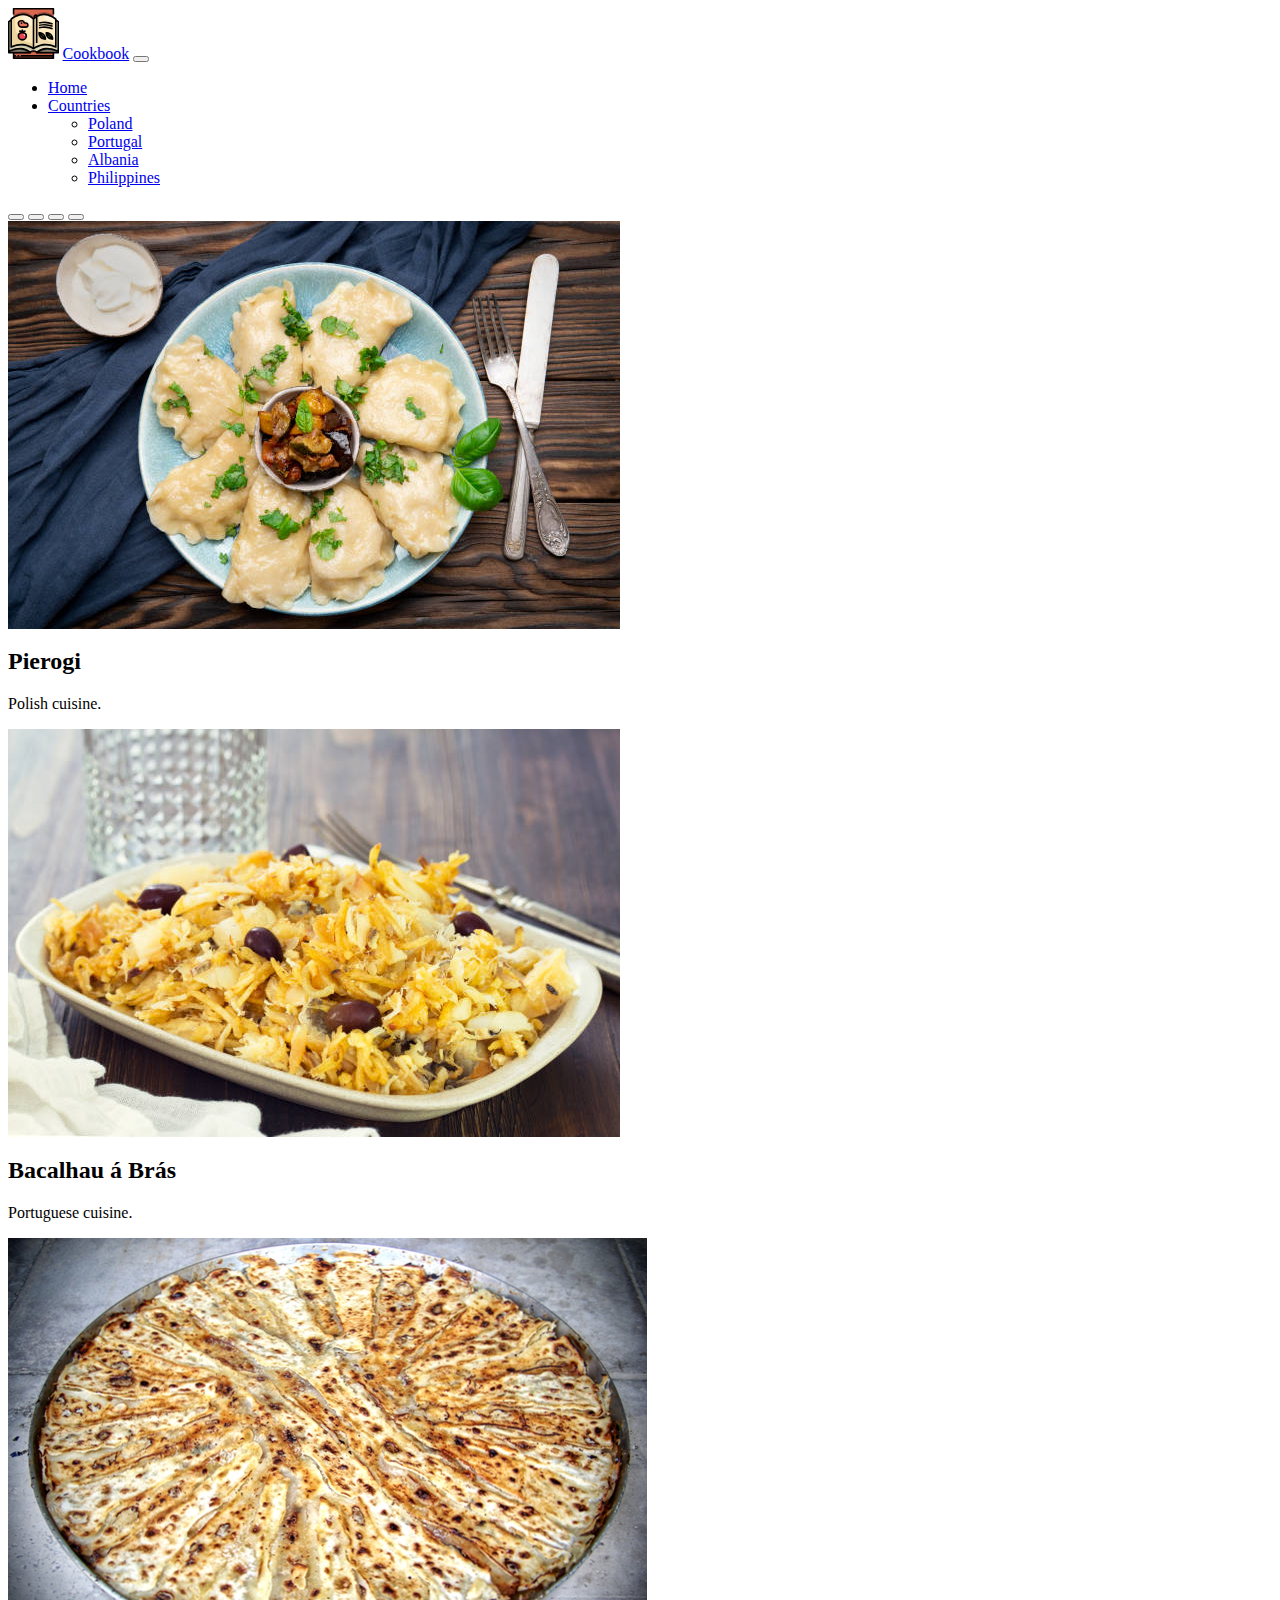
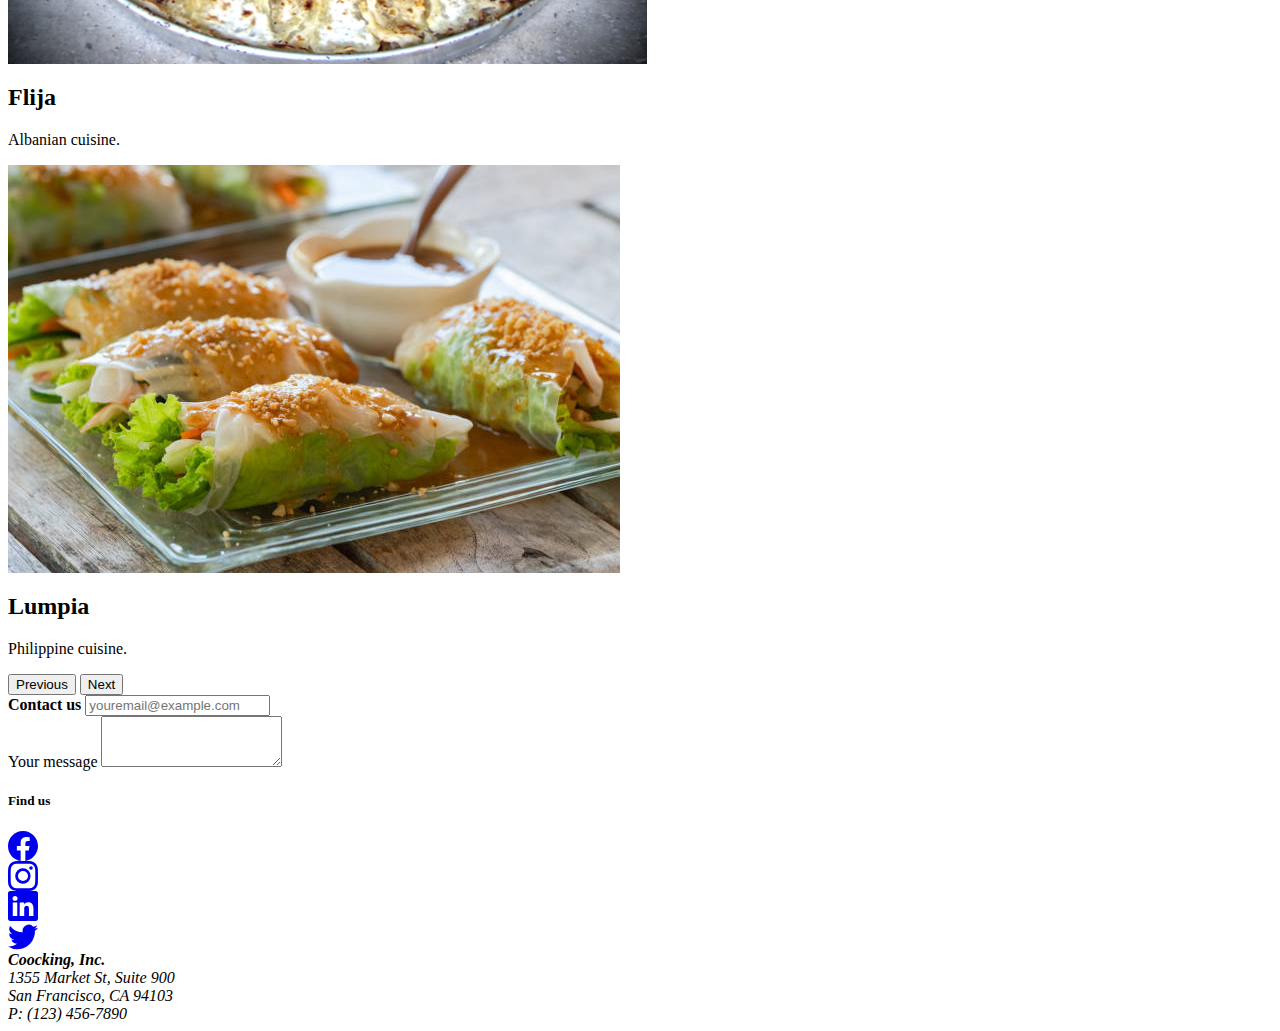
<file: index.html>
<html lang="en">
<head>
    <meta charset="UTF-8">
    <meta http-equiv="X-UA-Compatible" content="IE=edge">
    <meta name="viewport" content="width=device-width, initial-scale=1.0">
    
    <title>Cookbook</title>
    <!-- CSS only -->
<link href="https://cdn.jsdelivr.net/npm/bootstrap@5.2.2/dist/css/bootstrap.min.css" rel="stylesheet" integrity="sha384-Zenh87qX5JnK2Jl0vWa8Ck2rdkQ2Bzep5IDxbcnCeuOxjzrPF/et3URy9Bv1WTRi" crossorigin="anonymous">
</head>
<body>
    <div class="container">
        <div class="row mt-2">
            <nav class="navbar navbar-expand-lg bg-light">
                <div class="container-fluid">
                  <img src="images/bookpik.svg" class="me-3" style="width: 4%" alt="book image">
                  <a class="navbar-brand fs-1" href="#">Cookbook</a>
                  <button class="navbar-toggler" type="button" data-bs-toggle="collapse" data-bs-target="#navbarNavDropdown" aria-controls="navbarNavDropdown" aria-expanded="false" aria-label="Toggle navigation">
                    <span class="navbar-toggler-icon"></span>
                  </button>
                  <div class="collapse navbar-collapse justify-content-end fs-4" id="navbarNavDropdown">
                    <ul class="navbar-nav">
                      <li class="nav-item">
                        <a class="nav-link active" aria-current="page" href="index.html">Home</a>
                      </li>
                     
                      <li class="nav-item dropdown">
                        <a class="nav-link dropdown-toggle" href="#" role="button" data-bs-toggle="dropdown" aria-expanded="false">
                          Countries
                        </a>
                        <ul class="dropdown-menu">
                          <li><a class="dropdown-item" href="aleksandra.html" target="_blank">Poland</a></li>
                          <li><a class="dropdown-item" href="sofia.html" target="_blank">Portugal</a></li>
                          <li><a class="dropdown-item" href="clirim.html" target="_blank">Albania</a></li>
                          <li><a class="dropdown-item" href="jannis.html" target="_blank">Philippines</a></li>
                        </ul>
                      </li>
                    </ul>
                  </div>
                </div>
              </nav>
        </div>
        <div id="carouselExampleCaptions" class="carousel slide pb-5" data-bs-ride="false">
            <div class="carousel-indicators">
              <button type="button" data-bs-target="#carouselExampleCaptions" data-bs-slide-to="0" class="active" aria-current="true" aria-label="Slide 1"></button>
              <button type="button" data-bs-target="#carouselExampleCaptions" data-bs-slide-to="1" aria-label="Slide 2"></button>
              <button type="button" data-bs-target="#carouselExampleCaptions" data-bs-slide-to="2" aria-label="Slide 3"></button>
              <button type="button" data-bs-target="#carouselExampleCaptions" data-bs-slide-to="3" aria-label="Slide 4"></button>
            </div>
            <div class="carousel-inner">
              <div class="carousel-item active">
                <a href="aleksandra.html" target="_blank"><img src="images/pierogi.jpg" class="d-block w-100" alt="..."></a>
                <div class="carousel-caption d-none d-md-block text-dark text-bg-light bg-opacity-25">
                  <h2>Pierogi</h2>
                  <p>Polish cuisine.</p>
                </div>
              </div>
              <div class="carousel-item">
                <a href="sofia.html" target="_blank"><img src="images/codfish.jpg" class="d-block w-100" alt="..."></a>
                <div class="carousel-caption d-none d-md-block text-dark text-bg-light bg-opacity-25">
                  <h2>Bacalhau á Brás</h2>
                  <p>Portuguese cuisine.</p>
                </div>
              </div>
              <div class="carousel-item">
                <a href="clirim.html" target="_blank"><img src="images/Flija.png"  class="d-block w-100" alt="..."></a>
                <div class="carousel-caption d-none d-md-block text-dark text-bg-light bg-opacity-25">
                  <h2>Flija</h2>
                  <p>Albanian cuisine.</p>
                </div>
              </div>
              <div class="carousel-item">
                <a href="jannis.html" target="_blank"><img src="images/lumpia.jpg" class="d-block w-100" alt="..."></a>
                <div class="carousel-caption d-none d-md-block text-dark text-bg-light bg-opacity-25">
                  <h2>Lumpia</h2>
                  <p>Philippine cuisine.</p>
                </div>
              </div>
            </div>
            <button class="carousel-control-prev" type="button" data-bs-target="#carouselExampleCaptions" data-bs-slide="prev">
              <span class="carousel-control-prev-icon" aria-hidden="true"></span>
              <span class="visually-hidden">Previous</span>
            </button>
            <button class="carousel-control-next" type="button" data-bs-target="#carouselExampleCaptions" data-bs-slide="next">
              <span class="carousel-control-next-icon" aria-hidden="true"></span>
              <span class="visually-hidden">Next</span>
            </button>
          </div> 

          <footer>
            <div>
                
        
                <div class="row px-5 pt-5">
                <div class="col-7">
                    <div class="mb-3 p">
                        <label for="exampleFormControlInput1" class="form-label"><b>Contact us</b></label>
                        <input type="email" class="form-control" id="exampleFormControlInput1" placeholder="youremail@example.com">
                      </div>
                      <div class="mb-3">
                        <label for="exampleFormControlTextarea1" class="form-label">Your message</label>
                        <textarea class="form-control" id="exampleFormControlTextarea1" rows="3"></textarea>
                      </div>
                </div>
                    <div class="col-5 px-5">
        
                        <div class="row">
                            <h5><b>Find us</b></h5>
                            <div class="row">
                                <div class="col">
                                    <a href="https://www.facebook.com" target="_blank">
                                        <svg xmlns="http://www.w3.org/2000/svg" width="30" height="30" fill="currentColor" class="bi bi-facebook" viewBox="0 0 16 16">
                                        <path d="M16 8.049c0-4.446-3.582-8.05-8-8.05C3.58 0-.002 3.603-.002 8.05c0 4.017 2.926 7.347 6.75 7.951v-5.625h-2.03V8.05H6.75V6.275c0-2.017 1.195-3.131 3.022-3.131.876 0 1.791.157 1.791.157v1.98h-1.009c-.993 0-1.303.621-1.303 1.258v1.51h2.218l-.354 2.326H9.25V16c3.824-.604 6.75-3.934 6.75-7.951z"/>
                                        </svg>
                                    </a>
                                </div>
                                <div class="col">
                                    <a href="https://www.instagram.com" target="_blank">
                                    <svg xmlns="http://www.w3.org/2000/svg" width="30" height="30" fill="currentColor" class="bi bi-instagram" viewBox="0 0 16 16">
                                        <path d="M8 0C5.829 0 5.556.01 4.703.048 3.85.088 3.269.222 2.76.42a3.917 3.917 0 0 0-1.417.923A3.927 3.927 0 0 0 .42 2.76C.222 3.268.087 3.85.048 4.7.01 5.555 0 5.827 0 8.001c0 2.172.01 2.444.048 3.297.04.852.174 1.433.372 1.942.205.526.478.972.923 1.417.444.445.89.719 1.416.923.51.198 1.09.333 1.942.372C5.555 15.99 5.827 16 8 16s2.444-.01 3.298-.048c.851-.04 1.434-.174 1.943-.372a3.916 3.916 0 0 0 1.416-.923c.445-.445.718-.891.923-1.417.197-.509.332-1.09.372-1.942C15.99 10.445 16 10.173 16 8s-.01-2.445-.048-3.299c-.04-.851-.175-1.433-.372-1.941a3.926 3.926 0 0 0-.923-1.417A3.911 3.911 0 0 0 13.24.42c-.51-.198-1.092-.333-1.943-.372C10.443.01 10.172 0 7.998 0h.003zm-.717 1.442h.718c2.136 0 2.389.007 3.232.046.78.035 1.204.166 1.486.275.373.145.64.319.92.599.28.28.453.546.598.92.11.281.24.705.275 1.485.039.843.047 1.096.047 3.231s-.008 2.389-.047 3.232c-.035.78-.166 1.203-.275 1.485a2.47 2.47 0 0 1-.599.919c-.28.28-.546.453-.92.598-.28.11-.704.24-1.485.276-.843.038-1.096.047-3.232.047s-2.39-.009-3.233-.047c-.78-.036-1.203-.166-1.485-.276a2.478 2.478 0 0 1-.92-.598 2.48 2.48 0 0 1-.6-.92c-.109-.281-.24-.705-.275-1.485-.038-.843-.046-1.096-.046-3.233 0-2.136.008-2.388.046-3.231.036-.78.166-1.204.276-1.486.145-.373.319-.64.599-.92.28-.28.546-.453.92-.598.282-.11.705-.24 1.485-.276.738-.034 1.024-.044 2.515-.045v.002zm4.988 1.328a.96.96 0 1 0 0 1.92.96.96 0 0 0 0-1.92zm-4.27 1.122a4.109 4.109 0 1 0 0 8.217 4.109 4.109 0 0 0 0-8.217zm0 1.441a2.667 2.667 0 1 1 0 5.334 2.667 2.667 0 0 1 0-5.334z"/>
                                      </svg>
                                    </a>
                                </div>
                                <div class="col">
                                    <a href="https://www.linkedin.com/" target="_blank">
                                        <svg xmlns="http://www.w3.org/2000/svg" width="30" height="30" fill="currentColor" class="bi bi-linkedin" viewBox="0 0 16 16">
                                            <path d="M0 1.146C0 .513.526 0 1.175 0h13.65C15.474 0 16 .513 16 1.146v13.708c0 .633-.526 1.146-1.175 1.146H1.175C.526 16 0 15.487 0 14.854V1.146zm4.943 12.248V6.169H2.542v7.225h2.401zm-1.2-8.212c.837 0 1.358-.554 1.358-1.248-.015-.709-.52-1.248-1.342-1.248-.822 0-1.359.54-1.359 1.248 0 .694.521 1.248 1.327 1.248h.016zm4.908 8.212V9.359c0-.216.016-.432.08-.586.173-.431.568-.878 1.232-.878.869 0 1.216.662 1.216 1.634v3.865h2.401V9.25c0-2.22-1.184-3.252-2.764-3.252-1.274 0-1.845.7-2.165 1.193v.025h-.016a5.54 5.54 0 0 1 .016-.025V6.169h-2.4c.03.678 0 7.225 0 7.225h2.4z"/>
                                          </svg>
                                    </a>
                                </div>
                                <div class="col">
                                    <a href="http://" target="_blank" rel="noopener noreferrer">
                                        <svg xmlns="http://www.w3.org/2000/svg" width="30" height="30" fill="currentColor" class="bi bi-twitter" viewBox="0 0 16 16">
                                            <path d="M5.026 15c6.038 0 9.341-5.003 9.341-9.334 0-.14 0-.282-.006-.422A6.685 6.685 0 0 0 16 3.542a6.658 6.658 0 0 1-1.889.518 3.301 3.301 0 0 0 1.447-1.817 6.533 6.533 0 0 1-2.087.793A3.286 3.286 0 0 0 7.875 6.03a9.325 9.325 0 0 1-6.767-3.429 3.289 3.289 0 0 0 1.018 4.382A3.323 3.323 0 0 1 .64 6.575v.045a3.288 3.288 0 0 0 2.632 3.218 3.203 3.203 0 0 1-.865.115 3.23 3.23 0 0 1-.614-.057 3.283 3.283 0 0 0 3.067 2.277A6.588 6.588 0 0 1 .78 13.58a6.32 6.32 0 0 1-.78-.045A9.344 9.344 0 0 0 5.026 15z"/>
                                          </svg>
                                    </a>
                                </div>
                              </div> 
                              <div class="col-5 py-5">
                                  <address><b>Coocking, Inc. </b><br>1355 Market St, Suite 900 <br> San Francisco, CA 94103 <br> P: (123) 456-7890
                                  </address>
                               </div>
                      </div>    
                    </div> 
                </div>
              </div>   
        </footer>  
    </div>
    <script src="https://cdn.jsdelivr.net/npm/bootstrap@5.2.3/dist/js/bootstrap.bundle.min.js" integrity="sha384-kenU1KFdBIe4zVF0s0G1M5b4hcpxyD9F7jL+jjXkk+Q2h455rYXK/7HAuoJl+0I4" crossorigin="anonymous"></script>
</body>
</html>
</file>
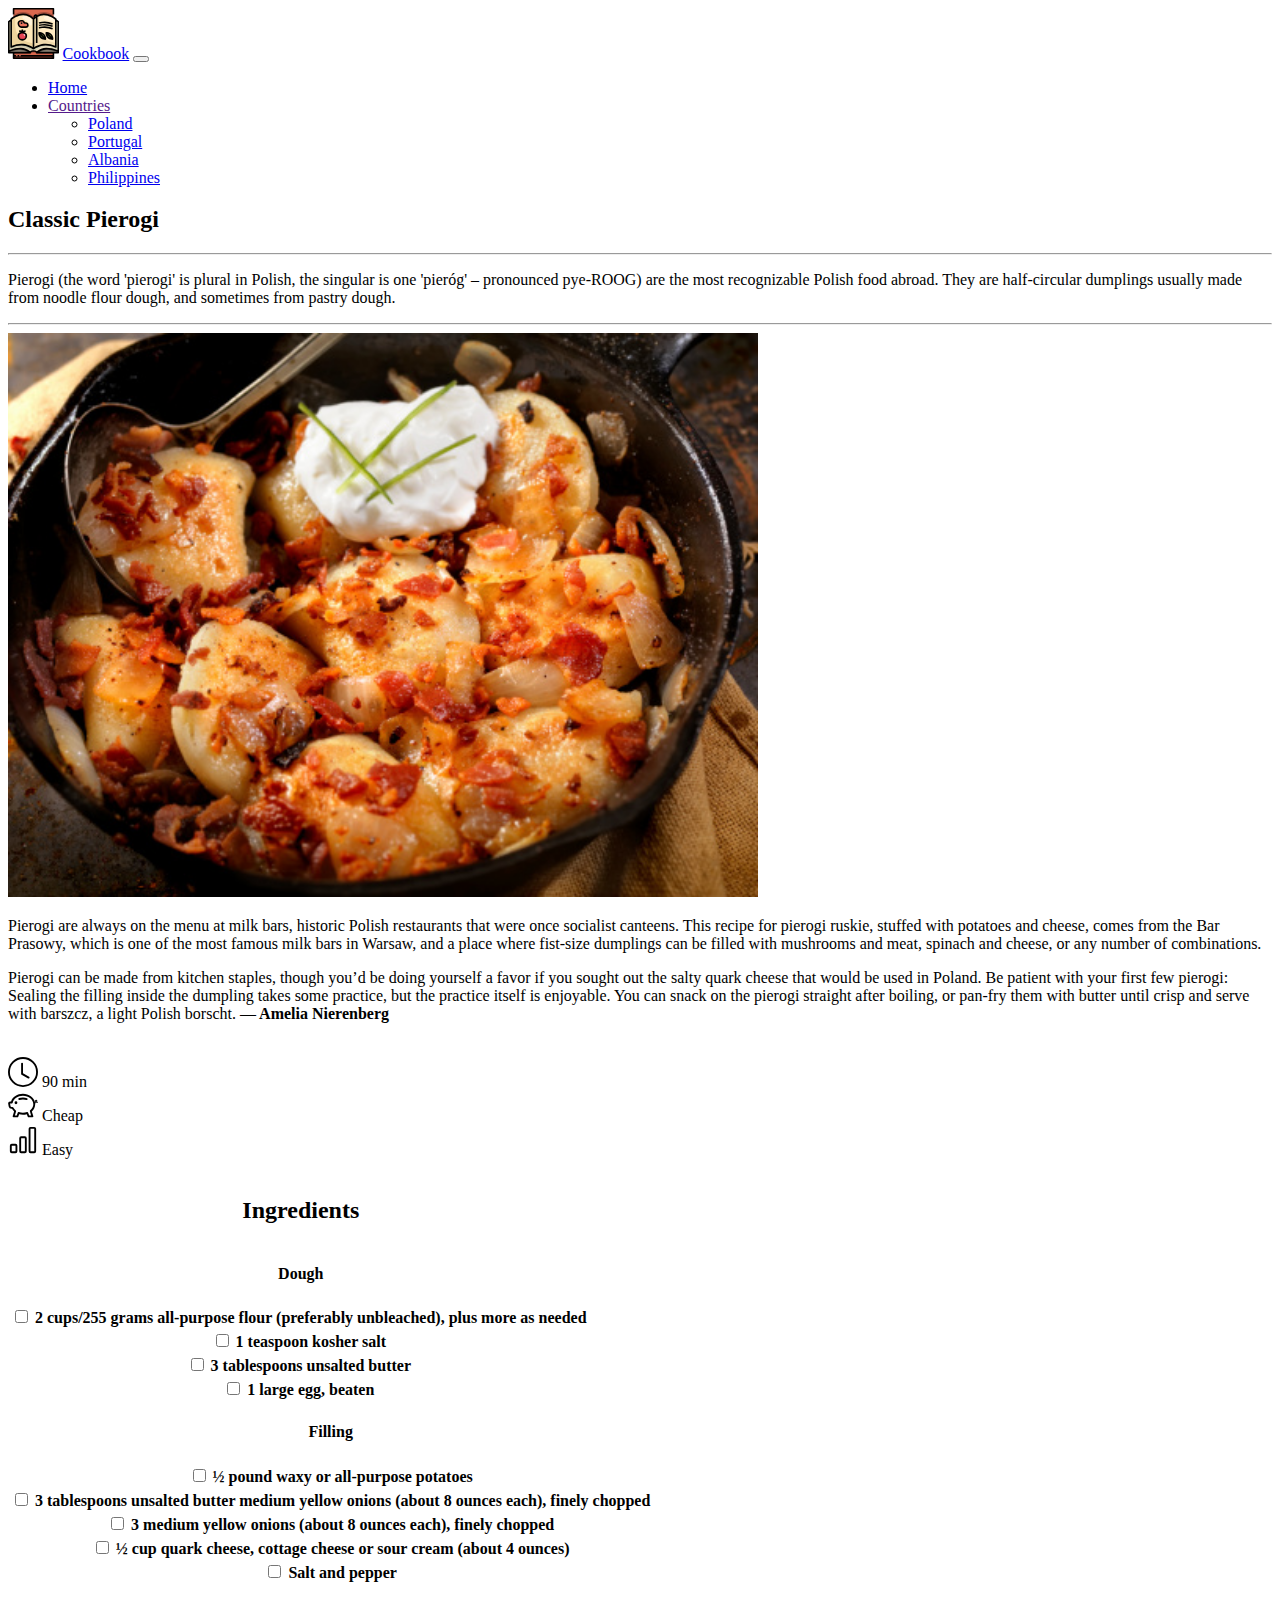
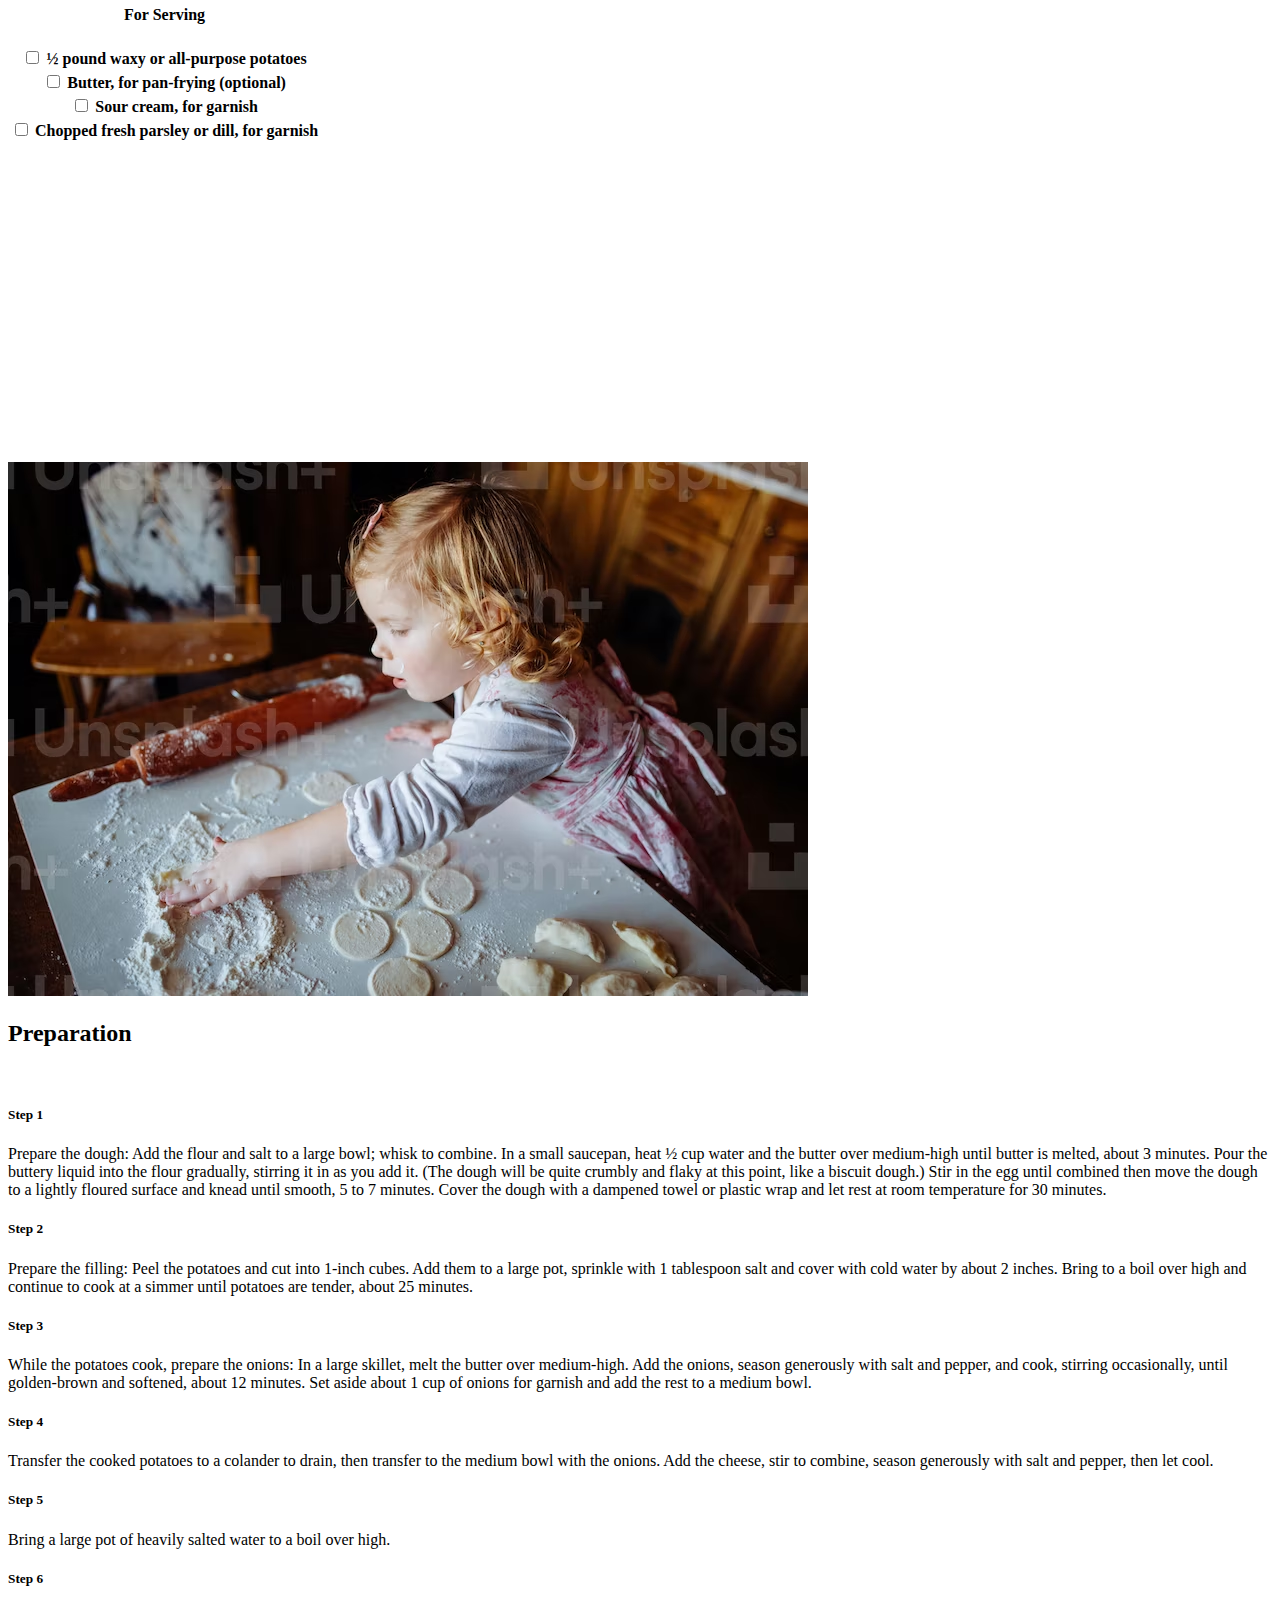
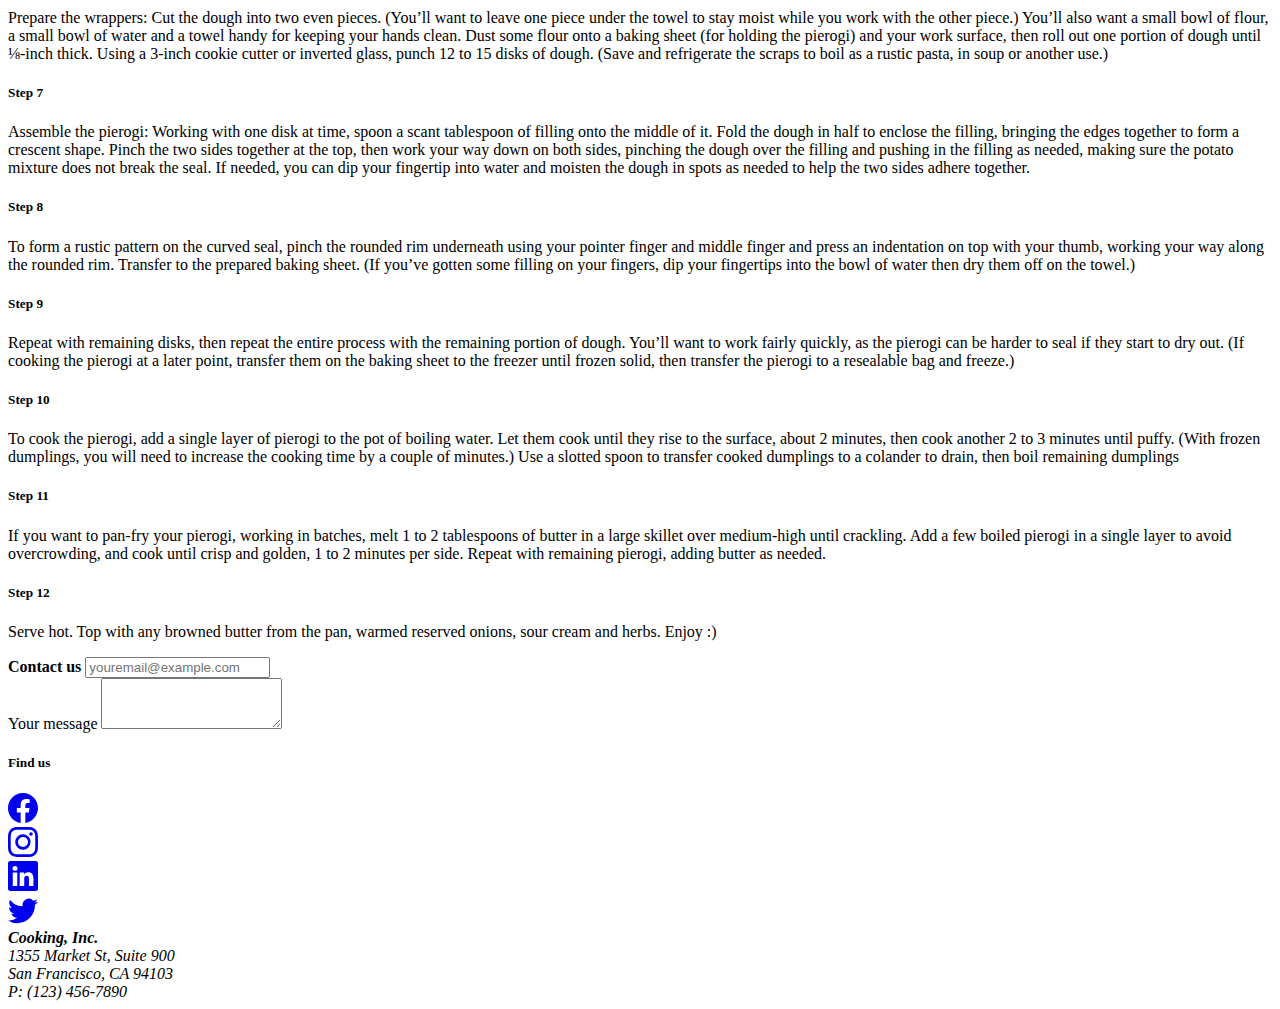
<file: aleksandra.html>
<!DOCTYPE html>
<html lang="en">
<head>
    <meta charset="UTF-8">
    <meta http-equiv="X-UA-Compatible" content="IE=edge">
    <meta name="viewport" content="width=device-width, initial-scale=1.0">
    <link href="https://cdn.jsdelivr.net/npm/bootstrap@5.2.2/dist/css/bootstrap.min.css" rel="stylesheet" integrity="sha384-Zenh87qX5JnK2Jl0vWa8Ck2rdkQ2Bzep5IDxbcnCeuOxjzrPF/et3URy9Bv1WTRi" crossorigin="anonymous">
    <title>Pierogi Recipes</title>
</head>

<body>
    <div class="card mx-4">
        <nav class="card-header navbar navbar-expand-lg bg-dark">
            <div class="container-fluid px-5">
                <img src="images/bookpik.svg" class="me-3" style="width: 4%" alt="book image">
                <a class="navbar-brand fs-1 text-light" href="#">Cookbook</a>
                    <button class="navbar-toggler" type="button" data-bs-toggle="collapse" data-bs-target="#navbarNavDropdown" aria-controls="navbarNavDropdown" aria-expanded="false" aria-label="Toggle navigation">
                    <span class="navbar-toggler-icon"></span>
                    </button>
                <div class="collapse navbar-collapse justify-content-end fs-4" id="navbarNavDropdown">
                    <ul class="navbar-nav">
                      <li class="nav-item">
                        <a class="nav-link active text-light" aria-current="page" href="index.html">Home</a>
                      </li>
                      <li class="nav-item dropdown text-light">
                        <a class="nav-link dropdown-toggle text-light" href="" role="button" data-bs-toggle="dropdown" aria-expanded="false">Countries</a>
                        <ul class="dropdown-menu">
                          <li><a class="dropdown-item" href="aleksandra.html" target="_blank">Poland</a></li>
                          <li><a class="dropdown-item" href="sofia.html" target="_blank">Portugal</a></li>
                          <li><a class="dropdown-item" href="clirim.html" target="_blank">Albania</a></li>
                          <li><a class="dropdown-item" href="jannis.html" target="_blank">Philippines</a></li>
                        </ul>
                      </li>
                    </ul>
                </div>
            </div>
        </nav>
    </div>

        <div class="container-fluid px-5">
        <div class="row ">
            <h2 class="text-center fs-1 text fw-bold pt-3">Classic Pierogi</h2>
        </div>
        <hr>
        <div class="row">
            <p class="fw-lighter fst-italic text-center fs-4">Pierogi (the word 'pierogi' is plural in Polish, the singular is one 'pieróg' – pronounced pye-ROOG) are the most recognizable Polish food abroad. They are half-circular dumplings usually made from noodle flour dough, and sometimes from pastry dough.</p>
        </div>
        <hr>
        <div class="row">
            <div class="col-5 align-items-center">
                <img src="images/pierogi.jpeg" width="750" class="img-thumbnail" alt="picture of pierogi">
            </div>
            <div class="col-7">
                <p class="lh-base text-muted fs-5">Pierogi are always on the menu at milk bars, historic Polish restaurants that were once socialist canteens. This recipe for pierogi ruskie, stuffed with potatoes and cheese, comes from the Bar Prasowy, which is one of the most famous milk bars in Warsaw, and a place where fist-size dumplings can be filled with mushrooms and meat, spinach and cheese, or any number of combinations. 
                </p>
                <p class="lh-base text-muted fs-5">Pierogi can be made from kitchen staples, though you’d be doing yourself a favor if you sought out the salty quark cheese that would be used in Poland. Be patient with your first few pierogi: Sealing the filling inside the dumpling takes some practice, but the practice itself is enjoyable. You can snack on the pierogi straight after boiling, or pan-fry them with butter until crisp and serve with barszcz, a light Polish borscht. —<b> Amelia Nierenberg</b></p>
                <br>
                <div class="row">
                    <div class="col">
                        <svg xmlns="http://www.w3.org/2000/svg" width="30" height="30" fill="currentColor" class="bi bi-clock" viewBox="0 0 16 16">
                            <path d="M8 3.5a.5.5 0 0 0-1 0V9a.5.5 0 0 0 .252.434l3.5 2a.5.5 0 0 0 .496-.868L8 8.71V3.5z"/>
                            <path d="M8 16A8 8 0 1 0 8 0a8 8 0 0 0 0 16zm7-8A7 7 0 1 1 1 8a7 7 0 0 1 14 0z"/>
                        </svg>
                        <label class="align-content-center fs-6">90 min</label>
                    </div>
                    <div class="col">
                        <svg xmlns="http://www.w3.org/2000/svg" width="30" height="30" fill="currentColor" class="bi bi-piggy-bank" viewBox="0 0 16 16">
                            <path d="M5 6.25a.75.75 0 1 1-1.5 0 .75.75 0 0 1 1.5 0zm1.138-1.496A6.613 6.613 0 0 1 7.964 4.5c.666 0 1.303.097 1.893.273a.5.5 0 0 0 .286-.958A7.602 7.602 0 0 0 7.964 3.5c-.734 0-1.441.103-2.102.292a.5.5 0 1 0 .276.962z"/>
                            <path fill-rule="evenodd" d="M7.964 1.527c-2.977 0-5.571 1.704-6.32 4.125h-.55A1 1 0 0 0 .11 6.824l.254 1.46a1.5 1.5 0 0 0 1.478 1.243h.263c.3.513.688.978 1.145 1.382l-.729 2.477a.5.5 0 0 0 .48.641h2a.5.5 0 0 0 .471-.332l.482-1.351c.635.173 1.31.267 2.011.267.707 0 1.388-.095 2.028-.272l.543 1.372a.5.5 0 0 0 .465.316h2a.5.5 0 0 0 .478-.645l-.761-2.506C13.81 9.895 14.5 8.559 14.5 7.069c0-.145-.007-.29-.02-.431.261-.11.508-.266.705-.444.315.306.815.306.815-.417 0 .223-.5.223-.461-.026a.95.95 0 0 0 .09-.255.7.7 0 0 0-.202-.645.58.58 0 0 0-.707-.098.735.735 0 0 0-.375.562c-.024.243.082.48.32.654a2.112 2.112 0 0 1-.259.153c-.534-2.664-3.284-4.595-6.442-4.595zM2.516 6.26c.455-2.066 2.667-3.733 5.448-3.733 3.146 0 5.536 2.114 5.536 4.542 0 1.254-.624 2.41-1.67 3.248a.5.5 0 0 0-.165.535l.66 2.175h-.985l-.59-1.487a.5.5 0 0 0-.629-.288c-.661.23-1.39.359-2.157.359a6.558 6.558 0 0 1-2.157-.359.5.5 0 0 0-.635.304l-.525 1.471h-.979l.633-2.15a.5.5 0 0 0-.17-.534 4.649 4.649 0 0 1-1.284-1.541.5.5 0 0 0-.446-.275h-.56a.5.5 0 0 1-.492-.414l-.254-1.46h.933a.5.5 0 0 0 .488-.393zm12.621-.857a.565.565 0 0 1-.098.21.704.704 0 0 1-.044-.025c-.146-.09-.157-.175-.152-.223a.236.236 0 0 1 .117-.173c.049-.027.08-.021.113.012a.202.202 0 0 1 .064.199z"/>
                        </svg>
                        <label class="align-content-center fs-6">Cheap</label>
                    </div>
                    <div class="col">
                        <svg xmlns="http://www.w3.org/2000/svg" width="30" height="30" fill="currentColor" class="bi bi-bar-chart" viewBox="0 0 16 16">
                            <path d="M4 11H2v3h2v-3zm5-4H7v7h2V7zm5-5v12h-2V2h2zm-2-1a1 1 0 0 0-1 1v12a1 1 0 0 0 1 1h2a1 1 0 0 0 1-1V2a1 1 0 0 0-1-1h-2zM6 7a1 1 0 0 1 1-1h2a1 1 0 0 1 1 1v7a1 1 0 0 1-1 1H7a1 1 0 0 1-1-1V7zm-5 4a1 1 0 0 1 1-1h2a1 1 0 0 1 1 1v3a1 1 0 0 1-1 1H2a1 1 0 0 1-1-1v-3z"/>
                        </svg>
                        <label class="align-content-center fs-6">Easy</label>
                    </div>
                </div>
            </div>
        </div>
        <br>
        <div class="row">
            <div class="col-5">
                <table class="table table-hover table-sm">
                    <caption class="caption-top">
                        <h2 class="fs-1">Ingredients</h2>
                    </caption>
                    <caption class="caption-top">
                        <h4>Dough</h4>
                    </caption>
                    <tr>
                        <th class="fw-light">
                            <div class="form-check">
                                <input class="form-check-input" type="checkbox" value="" id="defaultCheck1">
                                <label class="form-check-label" for="defaultCheck1">
                                    2 cups/255 grams all-purpose flour (preferably unbleached), plus more as needed
                                </label>
                            </div>
                        </th>
                        <th class="fw-light"></th>
                    </tr>
                    <tr>
                        <th class="fw-light">
                            <div class="form-check">
                                <input class="form-check-input" type="checkbox" value="" id="defaultCheck1">
                                <label class="form-check-label" for="defaultCheck1">
                                1 teaspoon kosher salt
                                </label>
                        </th>
                    </tr>
                    <tr>
                        <th class="fw-light">
                            <div class="form-check">
                                <input class="form-check-input" type="checkbox" value="" id="defaultCheck1">
                                <label class="form-check-label" for="defaultCheck1">
                                3 tablespoons unsalted butter
                                </label>
                        </th>
                    </tr>
                    <tr>
                        <th class="fw-light"><div class="form-check">
                            <input class="form-check-input" type="checkbox" value="" id="defaultCheck1">
                            <label class="form-check-label float-lg-start" for="defaultCheck1">
                            1 large egg, beaten
                            </label>
                        </th>
                    </tr>
                </table>
                
                <table class="table table-hover table-sm">
                    <caption class="caption-top">
                        <h4>Filling</h4>
                    </caption>
                    <tr>
                        <th class="fw-light"><div class="form-check">
                            <input class="form-check-input" type="checkbox" value="" id="defaultCheck1">
                            <label class="form-check-label" for="defaultCheck1">
                            ½ pound waxy or all-purpose potatoes
                            </label>
                        </th>
                    </tr>
                    <tr>
                        <th class="fw-light"><div class="form-check">
                            <input class="form-check-input" type="checkbox" value="" id="defaultCheck1">
                            <label class="form-check-label" for="defaultCheck1">
                            3 tablespoons unsalted butter medium yellow onions (about 8 ounces each), finely chopped
                            </label>
                        </th>
                    </tr>
                    <tr>
                        <th class="fw-light"><div class="form-check">
                            <input class="form-check-input" type="checkbox" value="" id="defaultCheck1">
                            <label class="form-check-label" for="defaultCheck1">
                            3 medium yellow onions (about 8 ounces each), finely chopped
                            </label>
                        </th>
                    </tr>
                    <tr>
                        <th class="fw-light"><div class="form-check">
                            <input class="form-check-input" type="checkbox" value="" id="defaultCheck1">
                            <label class="form-check-label" for="defaultCheck1">
                            ½ cup quark cheese, cottage cheese or sour cream (about 4 ounces)
                            </label>
                        </th>
                    </tr>
                    <tr>
                        <th class="fw-light"><div class="form-check">
                            <input class="form-check-input" type="checkbox" value="" id="defaultCheck1">
                            <label class="form-check-label" for="defaultCheck1">
                            Salt and pepper
                            </label>
                        </th>
                    </tr>
                </table>

                <table class="table table-hover table-sm pb-5">
                    <caption class="caption-top">
                        <h4>For Serving</h4>
                    </caption>
                    <tr>
                        <th class="fw-light"><div class="form-check">
                            <input class="form-check-input" type="checkbox" value="" id="defaultCheck1">
                            <label class="form-check-label" for="defaultCheck1">
                            ½ pound waxy or all-purpose potatoes
                            </label>
                        </th>
                    </tr>
                    <tr>
                        <th class="fw-light"><div class="form-check">
                            <input class="form-check-input" type="checkbox" value="" id="defaultCheck1">
                            <label class="form-check-label" for="defaultCheck1">
                            Butter, for pan-frying (optional)
                            </label>
                        </th>
                    </tr>
                    <tr>
                        <th class="fw-light"><div class="form-check">
                            <input class="form-check-input" type="checkbox" value="" id="defaultCheck1">
                            <label class="form-check-label" for="defaultCheck1">
                            Sour cream, for garnish
                            </label>
                        </th>
                    </tr>
                    <tr>
                        <th class="fw-light"><div class="form-check">
                            <input class="form-check-input" type="checkbox" value="" id="defaultCheck1">
                            <label class="form-check-label" for="defaultCheck1">
                            Chopped fresh parsley or dill, for garnish
                            </label>
                        </th>
                    </tr>    
                </table>
                <div class="ratio ratio-1x1 pt-5">
                    <iframe width="560" height="315" src="https://www.youtube.com/embed/UhPzSyvz_A8" title="YouTube video player" frameborder="0" allow="accelerometer; autoplay; clipboard-write; encrypted-media; gyroscope; picture-in-picture" allowfullscreen></iframe>
                </div>  
                <div class="col pt-5">
                    <img src="images/pierogikid.avif" class="img-thumbnail" alt="Kid making pierogi">
                </div>
            </div>
            <div class="col-7">
                <h2 class="text-muted fs-1">Preparation</h2><br>
                <h5 class="fs-3">Step 1</h5>
                <p>Prepare the dough: Add the flour and salt to a large bowl; whisk to combine. In a small saucepan, heat ½ cup water and the butter over medium-high until butter is melted, about 3 minutes. Pour the buttery liquid into the flour gradually, stirring it in as you add it. (The dough will be quite crumbly and flaky at this point, like a biscuit dough.) Stir in the egg until combined then move the dough to a lightly floured surface and knead until smooth, 5 to 7 minutes. Cover the dough with a dampened towel or plastic wrap and let rest at room temperature for 30 minutes.</p>
                <h5 class="fs-3">Step 2</h5>
                <p>Prepare the filling: Peel the potatoes and cut into 1-inch cubes. Add them to a large pot, sprinkle with 1 tablespoon salt and cover with cold water by about 2 inches. Bring to a boil over high and continue to cook at a simmer until potatoes are tender, about 25 minutes.</p>
                <h5 class="fs-3">Step 3</h5>
                <p>While the potatoes cook, prepare the onions: In a large skillet, melt the butter over medium-high. Add the onions, season generously with salt and pepper, and cook, stirring occasionally, until golden-brown and softened, about 12 minutes. Set aside about 1 cup of onions for garnish and add the rest to a medium bowl.</p>
                <h5 class="fs-3">Step 4</h5>
                <p>Transfer the cooked potatoes to a colander to drain, then transfer to the medium bowl with the onions. Add the cheese, stir to combine, season generously with salt and pepper, then let cool.</p>
                <h5 class="fs-3">Step 5</h5>
                <p>Bring a large pot of heavily salted water to a boil over high.</p>
                <h5 class="fs-3">Step 6</h5>
                <p>Prepare the wrappers: Cut the dough into two even pieces. (You’ll want to leave one piece under the towel to stay moist while you work with the other piece.) You’ll also want a small bowl of flour, a small bowl of water and a towel handy for keeping your hands clean. Dust some flour onto a baking sheet (for holding the pierogi) and your work surface, then roll out one portion of dough until ⅛-inch thick. Using a 3-inch cookie cutter or inverted glass, punch 12 to 15 disks of dough. (Save and refrigerate the scraps to boil as a rustic pasta, in soup or another use.)</p>
                <h5 class="fs-3">Step 7</h5>
                <p>Assemble the pierogi: Working with one disk at time, spoon a scant tablespoon of filling onto the middle of it. Fold the dough in half to enclose the filling, bringing the edges together to form a crescent shape. Pinch the two sides together at the top, then work your way down on both sides, pinching the dough over the filling and pushing in the filling as needed, making sure the potato mixture does not break the seal. If needed, you can dip your fingertip into water and moisten the dough in spots as needed to help the two sides adhere together.</p>
                <h5 class="fs-3">Step 8</h5>
                <p>To form a rustic pattern on the curved seal, pinch the rounded rim underneath using your pointer finger and middle finger and press an indentation on top with your thumb, working your way along the rounded rim. Transfer to the prepared baking sheet. (If you’ve gotten some filling on your fingers, dip your fingertips into the bowl of water then dry them off on the towel.)</p>
                <h5 class="fs-3">Step 9</h5>
                <p>Repeat with remaining disks, then repeat the entire process with the remaining portion of dough. You’ll want to work fairly quickly, as the pierogi can be harder to seal if they start to dry out. (If cooking the pierogi at a later point, transfer them on the baking sheet to the freezer until frozen solid, then transfer the pierogi to a resealable bag and freeze.)</p>
                <h5 class="fs-3">Step 10</h5>
                <p>To cook the pierogi, add a single layer of pierogi to the pot of boiling water. Let them cook until they rise to the surface, about 2 minutes, then cook another 2 to 3 minutes until puffy. (With frozen dumplings, you will need to increase the cooking time by a couple of minutes.) Use a slotted spoon to transfer cooked dumplings to a colander to drain, then boil remaining dumplings</p>
                <h5 class="fs-3">Step 11</h5>
                <p>If you want to pan-fry your pierogi, working in batches, melt 1 to 2 tablespoons of butter in a large skillet over medium-high until crackling. Add a few boiled pierogi in a single layer to avoid overcrowding, and cook until crisp and golden, 1 to 2 minutes per side. Repeat with remaining pierogi, adding butter as needed.</p>
                <h5 class="fs-3">Step 12</h5>
                <p>Serve hot. Top with any browned butter from the pan, warmed reserved onions, sour cream and herbs. Enjoy :)</p>
            </div>
        </div>
        <footer class="fs-4">
            <div class="card">
                <div class="card-header text-bg-dark p-3 text-end"></div>
                <div class="row px-5 py-5">
                <div class="col-7">
                    <div class="mb-3 p">
                        <label for="exampleFormControlInput1" class="form-label"><b>Contact us</b></label>
                        <input type="email" class="form-control" id="exampleFormControlInput1" placeholder="youremail@example.com">
                      </div>
                      <div class="mb-3">
                        <label for="exampleFormControlTextarea1" class="form-label">Your message</label>
                        <textarea class="form-control" id="exampleFormControlTextarea1" rows="3"></textarea>
                      </div>
                </div>
                    <div class="col-3 px-5">
        
                        <div class="row-5">
                            <h5><b>Find us</b></h5>
                            <div class="row">
                                <div class="col">
                                    <a href="https://www.facebook.com" target="_blank">
                                        <svg xmlns="http://www.w3.org/2000/svg" width="30" height="30" fill="currentColor" class="bi bi-facebook" viewBox="0 0 16 16">
                                        <path d="M16 8.049c0-4.446-3.582-8.05-8-8.05C3.58 0-.002 3.603-.002 8.05c0 4.017 2.926 7.347 6.75 7.951v-5.625h-2.03V8.05H6.75V6.275c0-2.017 1.195-3.131 3.022-3.131.876 0 1.791.157 1.791.157v1.98h-1.009c-.993 0-1.303.621-1.303 1.258v1.51h2.218l-.354 2.326H9.25V16c3.824-.604 6.75-3.934 6.75-7.951z"/>
                                        </svg>
                                    </a>
                                </div>
                                <div class="col">
                                    <a href="https://www.instagram.com" target="_blank">
                                    <svg xmlns="http://www.w3.org/2000/svg" width="30" height="30" fill="currentColor" class="bi bi-instagram" viewBox="0 0 16 16">
                                        <path d="M8 0C5.829 0 5.556.01 4.703.048 3.85.088 3.269.222 2.76.42a3.917 3.917 0 0 0-1.417.923A3.927 3.927 0 0 0 .42 2.76C.222 3.268.087 3.85.048 4.7.01 5.555 0 5.827 0 8.001c0 2.172.01 2.444.048 3.297.04.852.174 1.433.372 1.942.205.526.478.972.923 1.417.444.445.89.719 1.416.923.51.198 1.09.333 1.942.372C5.555 15.99 5.827 16 8 16s2.444-.01 3.298-.048c.851-.04 1.434-.174 1.943-.372a3.916 3.916 0 0 0 1.416-.923c.445-.445.718-.891.923-1.417.197-.509.332-1.09.372-1.942C15.99 10.445 16 10.173 16 8s-.01-2.445-.048-3.299c-.04-.851-.175-1.433-.372-1.941a3.926 3.926 0 0 0-.923-1.417A3.911 3.911 0 0 0 13.24.42c-.51-.198-1.092-.333-1.943-.372C10.443.01 10.172 0 7.998 0h.003zm-.717 1.442h.718c2.136 0 2.389.007 3.232.046.78.035 1.204.166 1.486.275.373.145.64.319.92.599.28.28.453.546.598.92.11.281.24.705.275 1.485.039.843.047 1.096.047 3.231s-.008 2.389-.047 3.232c-.035.78-.166 1.203-.275 1.485a2.47 2.47 0 0 1-.599.919c-.28.28-.546.453-.92.598-.28.11-.704.24-1.485.276-.843.038-1.096.047-3.232.047s-2.39-.009-3.233-.047c-.78-.036-1.203-.166-1.485-.276a2.478 2.478 0 0 1-.92-.598 2.48 2.48 0 0 1-.6-.92c-.109-.281-.24-.705-.275-1.485-.038-.843-.046-1.096-.046-3.233 0-2.136.008-2.388.046-3.231.036-.78.166-1.204.276-1.486.145-.373.319-.64.599-.92.28-.28.546-.453.92-.598.282-.11.705-.24 1.485-.276.738-.034 1.024-.044 2.515-.045v.002zm4.988 1.328a.96.96 0 1 0 0 1.92.96.96 0 0 0 0-1.92zm-4.27 1.122a4.109 4.109 0 1 0 0 8.217 4.109 4.109 0 0 0 0-8.217zm0 1.441a2.667 2.667 0 1 1 0 5.334 2.667 2.667 0 0 1 0-5.334z"/>
                                      </svg>
                                    </a>
                                </div>
                                <div class="col">
                                    <a href="https://www.linkedin.com/" target="_blank">
                                        <svg xmlns="http://www.w3.org/2000/svg" width="30" height="30" fill="currentColor" class="bi bi-linkedin" viewBox="0 0 16 16">
                                            <path d="M0 1.146C0 .513.526 0 1.175 0h13.65C15.474 0 16 .513 16 1.146v13.708c0 .633-.526 1.146-1.175 1.146H1.175C.526 16 0 15.487 0 14.854V1.146zm4.943 12.248V6.169H2.542v7.225h2.401zm-1.2-8.212c.837 0 1.358-.554 1.358-1.248-.015-.709-.52-1.248-1.342-1.248-.822 0-1.359.54-1.359 1.248 0 .694.521 1.248 1.327 1.248h.016zm4.908 8.212V9.359c0-.216.016-.432.08-.586.173-.431.568-.878 1.232-.878.869 0 1.216.662 1.216 1.634v3.865h2.401V9.25c0-2.22-1.184-3.252-2.764-3.252-1.274 0-1.845.7-2.165 1.193v.025h-.016a5.54 5.54 0 0 1 .016-.025V6.169h-2.4c.03.678 0 7.225 0 7.225h2.4z"/>
                                          </svg>
                                    </a>
                                </div>
                                <div class="col">
                                    <a href="http://" target="_blank" rel="noopener noreferrer">
                                        <svg xmlns="http://www.w3.org/2000/svg" width="30" height="30" fill="currentColor" class="bi bi-twitter" viewBox="0 0 16 16">
                                            <path d="M5.026 15c6.038 0 9.341-5.003 9.341-9.334 0-.14 0-.282-.006-.422A6.685 6.685 0 0 0 16 3.542a6.658 6.658 0 0 1-1.889.518 3.301 3.301 0 0 0 1.447-1.817 6.533 6.533 0 0 1-2.087.793A3.286 3.286 0 0 0 7.875 6.03a9.325 9.325 0 0 1-6.767-3.429 3.289 3.289 0 0 0 1.018 4.382A3.323 3.323 0 0 1 .64 6.575v.045a3.288 3.288 0 0 0 2.632 3.218 3.203 3.203 0 0 1-.865.115 3.23 3.23 0 0 1-.614-.057 3.283 3.283 0 0 0 3.067 2.277A6.588 6.588 0 0 1 .78 13.58a6.32 6.32 0 0 1-.78-.045A9.344 9.344 0 0 0 5.026 15z"/>
                                          </svg>
                                    </a>
                                </div>
                            <div class="row">
                            <div class="col py-5">
                            <address class="fs-5"><b>Cooking, Inc. </b><br>1355 Market St, Suite 900 <br> San Francisco, CA 94103 <br> P: (123) 456-7890
                            </address>
                        </div>
                        </div>
                    </div>    
                    </div> 
                </div>
              </div>    
        </footer>
    </div>
<script src="https://cdn.jsdelivr.net/npm/bootstrap@5.2.3/dist/js/bootstrap.bundle.min.js" integrity="sha384-kenU1KFdBIe4zVF0s0G1M5b4hcpxyD9F7jL+jjXkk+Q2h455rYXK/7HAuoJl+0I4" crossorigin="anonymous"></script>
</body>
</html>
</file>
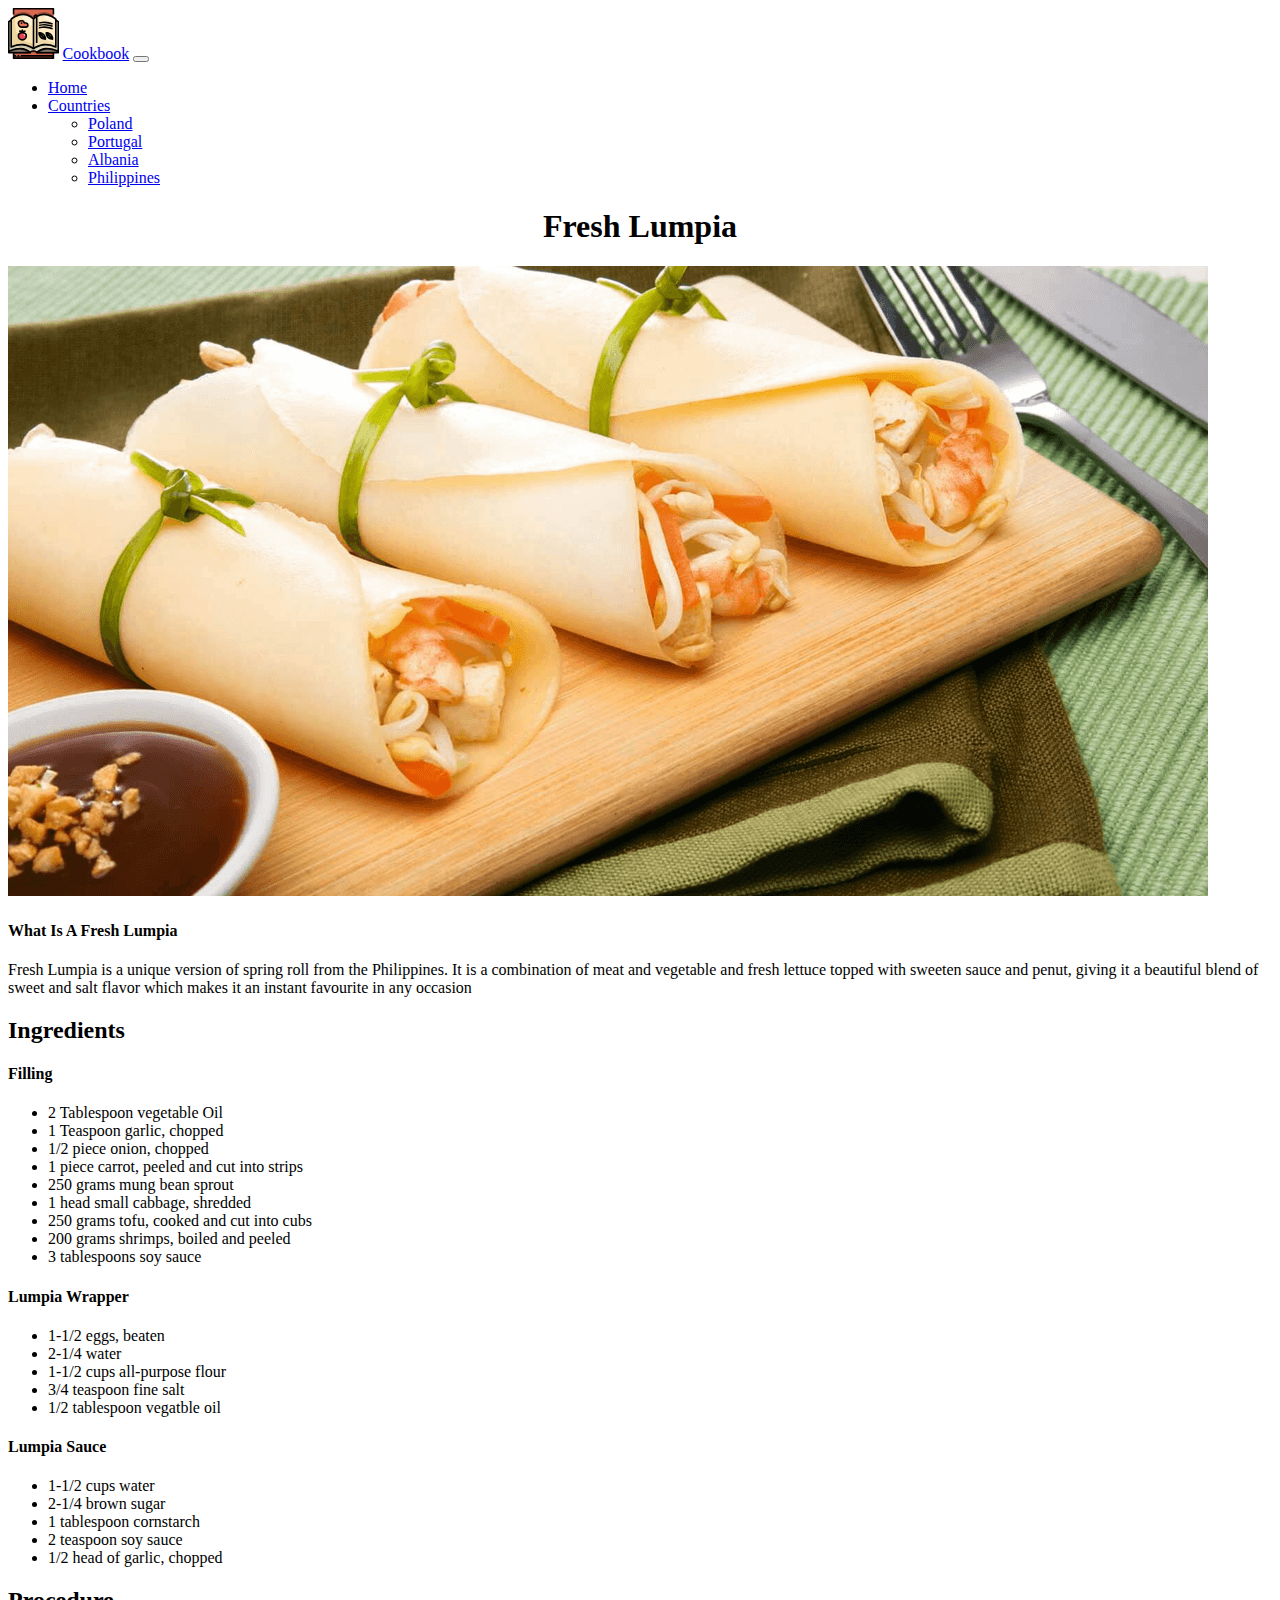
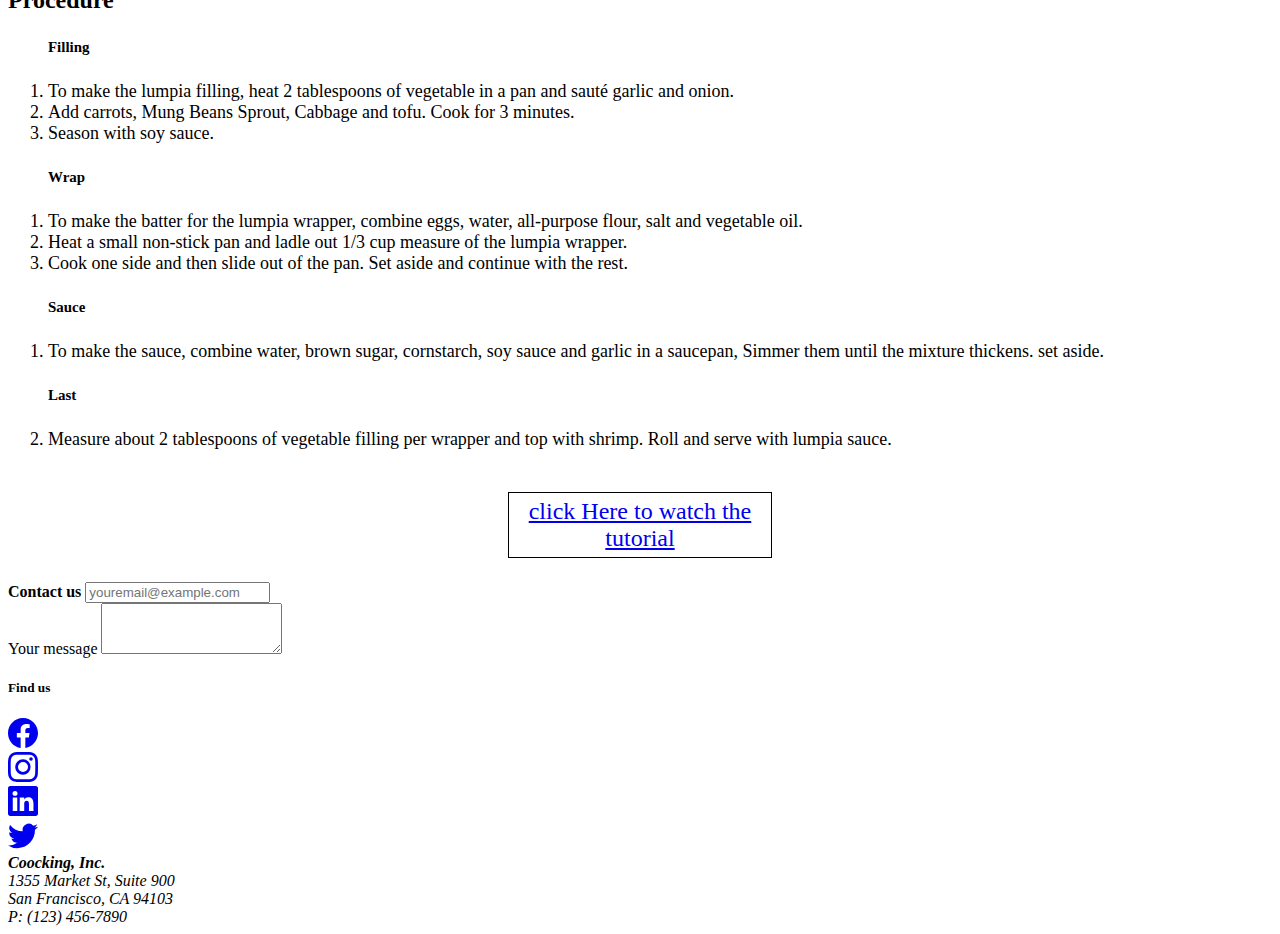
<file: jannis.html>
<!DOCTYPE html>
<meta lang="en">
<html>
    <head>
        <meta charset="UTF-8">
        <meta http-equiv="X-UA-Compatible" content="IE=edge">
        <meta name="viewport" content="width=device-width, initial-scale=1.0">
        
        <title>Fresh Lumpia</title>
    <link href="https://cdn.jsdelivr.net/npm/bootstrap@5.2.2/dist/css/bootstrap.min.css" rel="stylesheet" integrity="sha384-Zenh87qX5JnK2Jl0vWa8Ck2rdkQ2Bzep5IDxbcnCeuOxjzrPF/et3URy9Bv1WTRi" crossorigin="anonymous">
    </head>
    <body>
        <div class="container">
            <div class="row mt-2">
                <nav class="navbar navbar-expand-lg bg-light">
                    <div class="container-fluid">
                      <img src="images/bookpik.svg" class="me-3" style="width: 4%" alt="book image">
                      <a class="navbar-brand fs-1" href="#">Cookbook</a>
                      <button class="navbar-toggler" type="button" data-bs-toggle="collapse" data-bs-target="#navbarNavDropdown" aria-controls="navbarNavDropdown" aria-expanded="false" aria-label="Toggle navigation">
                        <span class="navbar-toggler-icon"></span>
                      </button>
                      <div class="collapse navbar-collapse justify-content-end fs-4" id="navbarNavDropdown">
                        <ul class="navbar-nav">
                          <li class="nav-item">
                            <a class="nav-link active" aria-current="page" href="index.html">Home</a>
                          </li>
                         
                          <li class="nav-item dropdown">
                            <a class="nav-link dropdown-toggle" href="#" role="button" data-bs-toggle="dropdown" aria-expanded="false">
                              Countries
                            </a>
                            <ul class="dropdown-menu">
                              <li><a class="dropdown-item" href="aleksandra.html" target="_blank">Poland</a></li>
                              <li><a class="dropdown-item" href="sofia.html" target="_blank">Portugal</a></li>
                              <li><a class="dropdown-item" href="clirim.html" target="_blank">Albania</a></li>
                              <li><a class="dropdown-item" href="jannis.html" target="_blank">Philippines</a></li>
                            </ul>
                          </li>
                        </ul>
                      </div>
                    </div>
                  </nav>
            </div>
        <div class="container">
            <div class="row">
                <div class="col">
                    <h1 style="text-align:center;">Fresh Lumpia</h1>
                    <img src="images/fresh-lumpia-3583962768.jpg">
                    <h4>What Is A Fresh Lumpia</h4>
                <p>Fresh Lumpia is a unique version of spring roll from the Philippines. It is a combination of meat and vegetable and fresh lettuce topped with sweeten sauce and penut, giving it a beautiful blend of sweet and salt flavor which makes it an instant favourite in any occasion
                </p>
                </div>
            </div>
                    <!--ingredients-->
            <div class="row">
                <div class="col">
                    <h2>Ingredients</h2>
                    <!--Filling-->
                    <span><h4>Filling</h4></span>
                    <ul>
                        <li>2 Tablespoon vegetable Oil</li>
                        <li>1 Teaspoon garlic, chopped</li>
                        <li>1/2 piece onion, chopped</li>
                        <li>1 piece carrot, peeled and cut into strips</li>
                        <li>250 grams mung bean sprout</li>
                        <li>1 head small cabbage, shredded</li>
                        <li>250 grams tofu, cooked and cut into cubs</li>
                        <li>200 grams shrimps, boiled and peeled</li>
                        <li>3 tablespoons soy sauce</li>
                    </ul>
                </div>
            </div>
                    <!--Wrapper-->
                <div class="col">
                    <span><h4>Lumpia Wrapper</h4></span>
                        <ul>
                            <li>1-1/2 eggs, beaten</li>
                            <li>2-1/4 water</li>
                            <li>1-1/2 cups all-purpose flour</li>
                            <li>3/4 teaspoon fine salt</li>
                            <li>1/2 tablespoon vegatble oil</li>
                        </ul>
                </div>
                    <!--Sauce-->
                <div class="col">
                    <span><h4>Lumpia Sauce</h4></span>
                        <ul>
                            <li>1-1/2 cups water</li>
                            <li>2-1/4 brown sugar</li>
                            <li>1 tablespoon cornstarch</li>
                            <li>2 teaspoon soy sauce</li>
                            <li>1/2 head of garlic, chopped</li>
                        </ul>
                </div>
                <div class="col">
                    <!--procedure-->
                    <span><h2>Procedure</h2></span>
                    <ol style="font-size:18px;">
                        <h5>Filling</h5>
                        <li>To make the lumpia filling, heat 2 tablespoons of vegetable in a pan and sauté garlic and onion.</li>
                        <li>Add carrots, Mung Beans Sprout, Cabbage and tofu. Cook for 3 minutes.</li>
                        <li>Season with soy sauce.</li>
                    </ol>
                    <ol style="font-size:18px;">
                        <h5>Wrap</h5>
                        <li>To make the batter for the lumpia wrapper, combine eggs, water, all-purpose flour, salt and vegetable oil.</li>
                        <li>Heat a small non-stick pan and ladle out 1/3 cup measure of the lumpia wrapper.</li>
                        <li>Cook one side and then slide out of the pan. Set aside and continue with the rest.</li>
                    </ol>
                    <ol style="font-size:18px;">
                        <h5>Sauce</h5>
                        <li>To make the sauce, combine water, brown sugar, cornstarch, soy sauce and garlic in a saucepan, Simmer them until the mixture thickens. set aside.</li>
                        <h5>Last</h5>
                        <li>Measure about 2 tablespoons of vegetable filling per wrapper and top with shrimp. Roll and serve with lumpia sauce.</li>
                    </ol>
                </div>
                <div class="col">
                    <a href="https://www.youtube.com/watch?v=xtsw_FkcbEY" target="_blank" style= "justify-content: center; display: flex;"><p style="font-size:24px; text-align: center; width: 20%; border: 1px solid black; padding: 5px; ">click Here to watch the tutorial</p></a>
                </div>
            </div>
            <footer>
                <div>
                    
                    <div class="card-header text-bg-light p-3 text-end"></div>
                    <div class="row px-5 pt-5">
                    <div class="col-7">
                        <div class="mb-3 p">
                            <label for="exampleFormControlInput1" class="form-label"><b>Contact us</b></label>
                            <input type="email" class="form-control" id="exampleFormControlInput1" placeholder="youremail@example.com">
                          </div>
                          <div class="mb-3">
                            <label for="exampleFormControlTextarea1" class="form-label">Your message</label>
                            <textarea class="form-control" id="exampleFormControlTextarea1" rows="3"></textarea>
                          </div>
                    </div>
                        <div class="col-5 px-5">
            
                            <div class="row">
                                <h5><b>Find us</b></h5>
                                <div class="row">
                                    <div class="col">
                                        <a href="https://www.facebook.com" target="_blank">
                                            <svg xmlns="http://www.w3.org/2000/svg" width="30" height="30" fill="currentColor" class="bi bi-facebook" viewBox="0 0 16 16">
                                            <path d="M16 8.049c0-4.446-3.582-8.05-8-8.05C3.58 0-.002 3.603-.002 8.05c0 4.017 2.926 7.347 6.75 7.951v-5.625h-2.03V8.05H6.75V6.275c0-2.017 1.195-3.131 3.022-3.131.876 0 1.791.157 1.791.157v1.98h-1.009c-.993 0-1.303.621-1.303 1.258v1.51h2.218l-.354 2.326H9.25V16c3.824-.604 6.75-3.934 6.75-7.951z"/>
                                            </svg>
                                        </a>
                                    </div>
                                    <div class="col">
                                        <a href="https://www.instagram.com" target="_blank">
                                        <svg xmlns="http://www.w3.org/2000/svg" width="30" height="30" fill="currentColor" class="bi bi-instagram" viewBox="0 0 16 16">
                                            <path d="M8 0C5.829 0 5.556.01 4.703.048 3.85.088 3.269.222 2.76.42a3.917 3.917 0 0 0-1.417.923A3.927 3.927 0 0 0 .42 2.76C.222 3.268.087 3.85.048 4.7.01 5.555 0 5.827 0 8.001c0 2.172.01 2.444.048 3.297.04.852.174 1.433.372 1.942.205.526.478.972.923 1.417.444.445.89.719 1.416.923.51.198 1.09.333 1.942.372C5.555 15.99 5.827 16 8 16s2.444-.01 3.298-.048c.851-.04 1.434-.174 1.943-.372a3.916 3.916 0 0 0 1.416-.923c.445-.445.718-.891.923-1.417.197-.509.332-1.09.372-1.942C15.99 10.445 16 10.173 16 8s-.01-2.445-.048-3.299c-.04-.851-.175-1.433-.372-1.941a3.926 3.926 0 0 0-.923-1.417A3.911 3.911 0 0 0 13.24.42c-.51-.198-1.092-.333-1.943-.372C10.443.01 10.172 0 7.998 0h.003zm-.717 1.442h.718c2.136 0 2.389.007 3.232.046.78.035 1.204.166 1.486.275.373.145.64.319.92.599.28.28.453.546.598.92.11.281.24.705.275 1.485.039.843.047 1.096.047 3.231s-.008 2.389-.047 3.232c-.035.78-.166 1.203-.275 1.485a2.47 2.47 0 0 1-.599.919c-.28.28-.546.453-.92.598-.28.11-.704.24-1.485.276-.843.038-1.096.047-3.232.047s-2.39-.009-3.233-.047c-.78-.036-1.203-.166-1.485-.276a2.478 2.478 0 0 1-.92-.598 2.48 2.48 0 0 1-.6-.92c-.109-.281-.24-.705-.275-1.485-.038-.843-.046-1.096-.046-3.233 0-2.136.008-2.388.046-3.231.036-.78.166-1.204.276-1.486.145-.373.319-.64.599-.92.28-.28.546-.453.92-.598.282-.11.705-.24 1.485-.276.738-.034 1.024-.044 2.515-.045v.002zm4.988 1.328a.96.96 0 1 0 0 1.92.96.96 0 0 0 0-1.92zm-4.27 1.122a4.109 4.109 0 1 0 0 8.217 4.109 4.109 0 0 0 0-8.217zm0 1.441a2.667 2.667 0 1 1 0 5.334 2.667 2.667 0 0 1 0-5.334z"/>
                                          </svg>
                                        </a>
                                    </div>
                                    <div class="col">
                                        <a href="https://www.linkedin.com/" target="_blank">
                                            <svg xmlns="http://www.w3.org/2000/svg" width="30" height="30" fill="currentColor" class="bi bi-linkedin" viewBox="0 0 16 16">
                                                <path d="M0 1.146C0 .513.526 0 1.175 0h13.65C15.474 0 16 .513 16 1.146v13.708c0 .633-.526 1.146-1.175 1.146H1.175C.526 16 0 15.487 0 14.854V1.146zm4.943 12.248V6.169H2.542v7.225h2.401zm-1.2-8.212c.837 0 1.358-.554 1.358-1.248-.015-.709-.52-1.248-1.342-1.248-.822 0-1.359.54-1.359 1.248 0 .694.521 1.248 1.327 1.248h.016zm4.908 8.212V9.359c0-.216.016-.432.08-.586.173-.431.568-.878 1.232-.878.869 0 1.216.662 1.216 1.634v3.865h2.401V9.25c0-2.22-1.184-3.252-2.764-3.252-1.274 0-1.845.7-2.165 1.193v.025h-.016a5.54 5.54 0 0 1 .016-.025V6.169h-2.4c.03.678 0 7.225 0 7.225h2.4z"/>
                                              </svg>
                                        </a>
                                    </div>
                                    <div class="col">
                                        <a href="http://" target="_blank" rel="noopener noreferrer">
                                            <svg xmlns="http://www.w3.org/2000/svg" width="30" height="30" fill="currentColor" class="bi bi-twitter" viewBox="0 0 16 16">
                                                <path d="M5.026 15c6.038 0 9.341-5.003 9.341-9.334 0-.14 0-.282-.006-.422A6.685 6.685 0 0 0 16 3.542a6.658 6.658 0 0 1-1.889.518 3.301 3.301 0 0 0 1.447-1.817 6.533 6.533 0 0 1-2.087.793A3.286 3.286 0 0 0 7.875 6.03a9.325 9.325 0 0 1-6.767-3.429 3.289 3.289 0 0 0 1.018 4.382A3.323 3.323 0 0 1 .64 6.575v.045a3.288 3.288 0 0 0 2.632 3.218 3.203 3.203 0 0 1-.865.115 3.23 3.23 0 0 1-.614-.057 3.283 3.283 0 0 0 3.067 2.277A6.588 6.588 0 0 1 .78 13.58a6.32 6.32 0 0 1-.78-.045A9.344 9.344 0 0 0 5.026 15z"/>
                                              </svg>
                                        </a>
                                    </div>
                                  </div> 
                                  <div class="col-5 py-5">
                                      <address><b>Coocking, Inc. </b><br>1355 Market St, Suite 900 <br> San Francisco, CA 94103 <br> P: (123) 456-7890
                                      </address>
                                   </div>
                          </div>    
                        </div> 
                    </div>
                  </div>   
            </footer> 
        </div>
        <script src="https://cdn.jsdelivr.net/npm/bootstrap@5.2.3/dist/js/bootstrap.bundle.min.js" integrity="sha384-kenU1KFdBIe4zVF0s0G1M5b4hcpxyD9F7jL+jjXkk+Q2h455rYXK/7HAuoJl+0I4" crossorigin="anonymous"></script>
        <script src="script.js"></script>   
    </body>
</html>
</file>
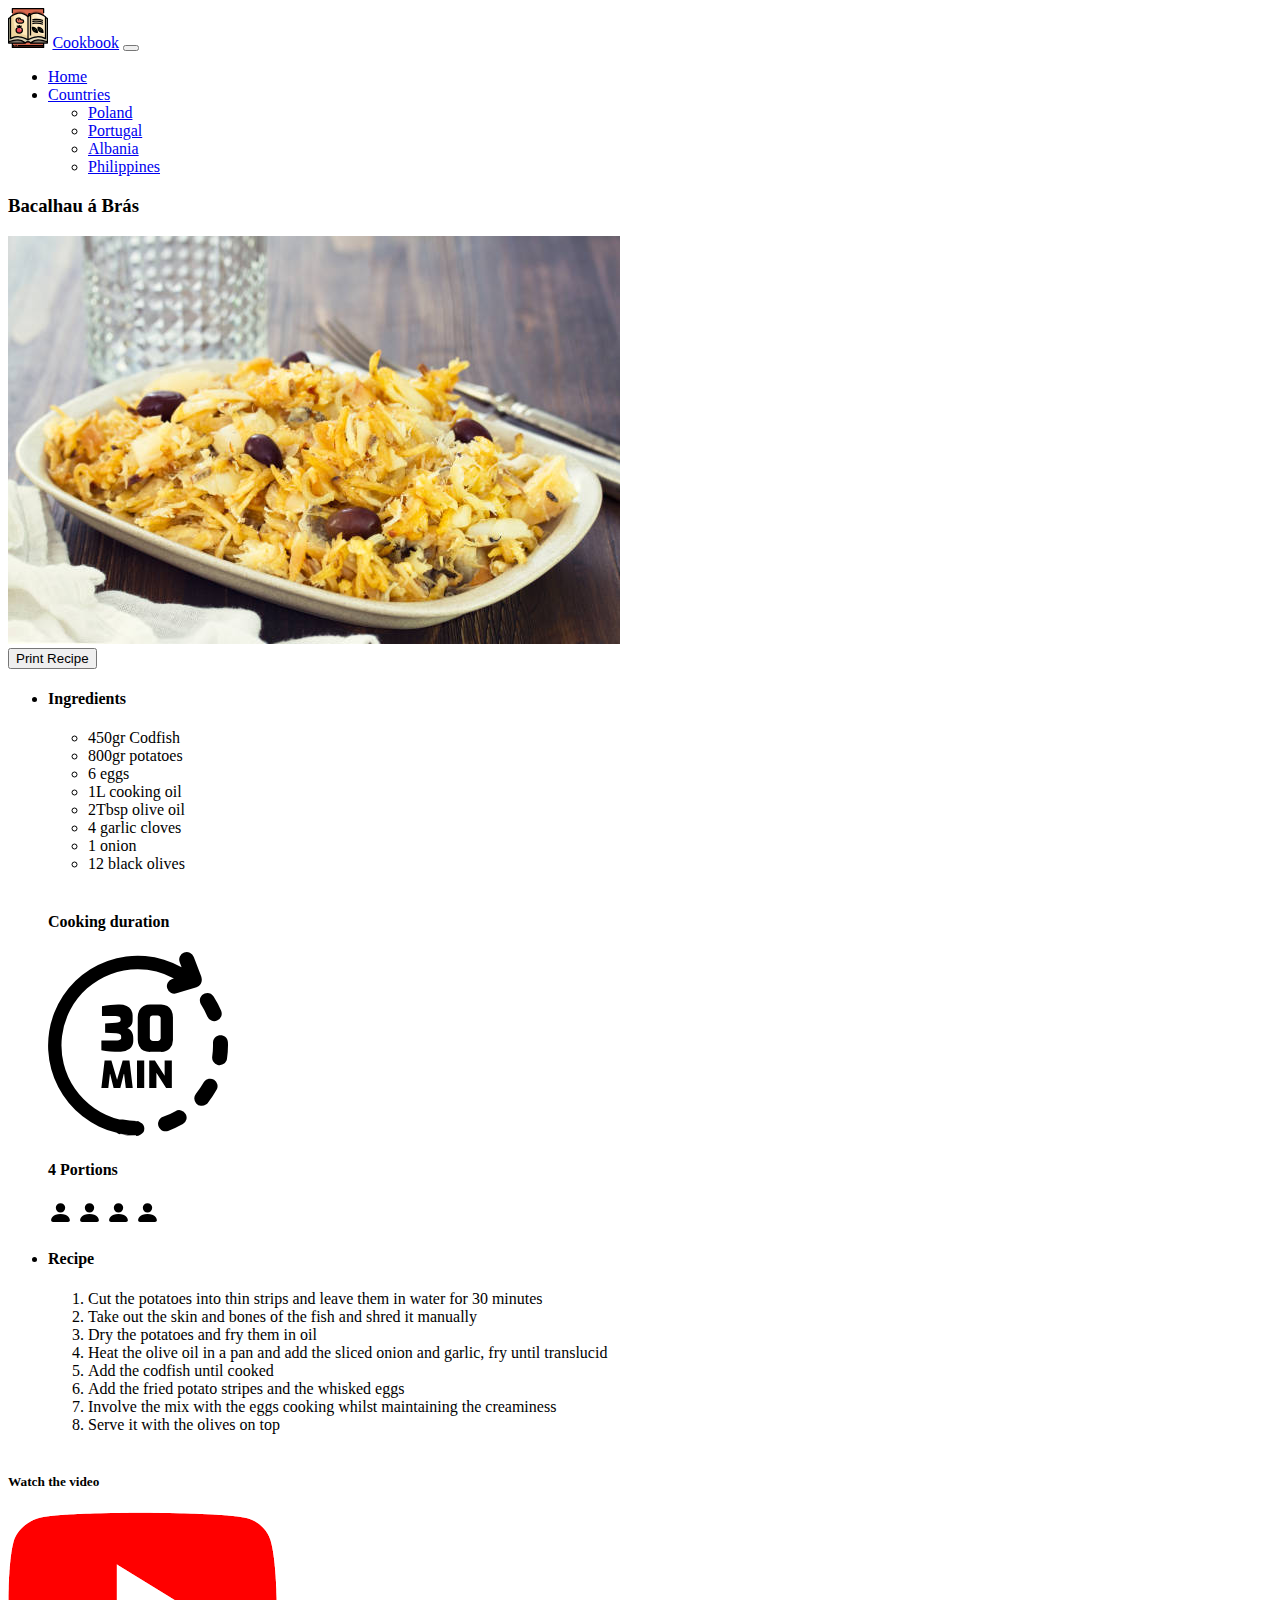
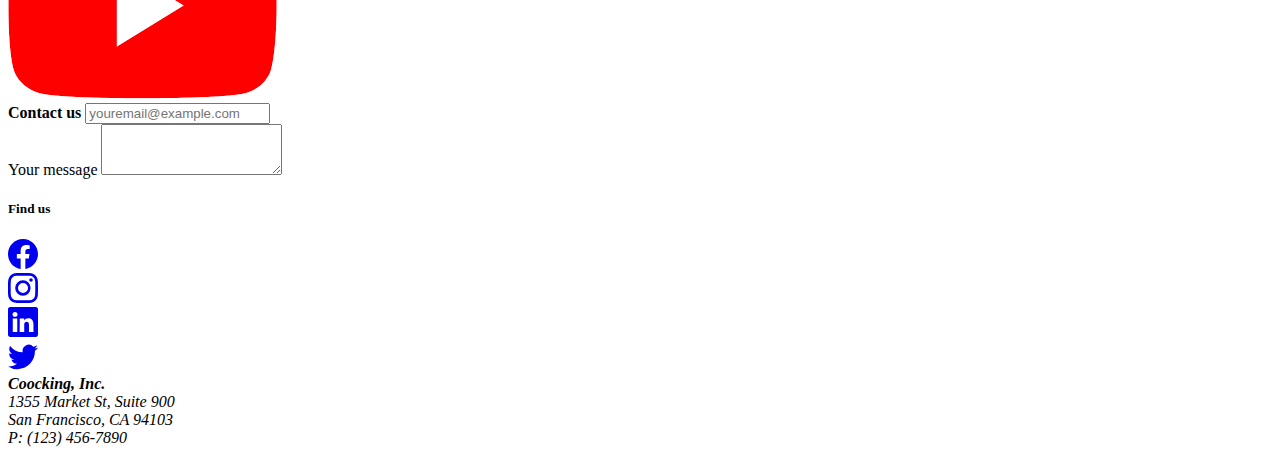
<file: Sofia.html>
<!DOCTYPE html>
<html lang="en">
<head>
    <meta charset="UTF-8">
    <meta http-equiv="X-UA-Compatible" content="IE=edge">
    <meta name="viewport" content="width=device-width, initial-scale=1.0">
    <title>Bacalhau á Brás</title>
    <link href="https://cdn.jsdelivr.net/npm/bootstrap@5.2.2/dist/css/bootstrap.min.css" rel="stylesheet" integrity="sha384-Zenh87qX5JnK2Jl0vWa8Ck2rdkQ2Bzep5IDxbcnCeuOxjzrPF/et3URy9Bv1WTRi" crossorigin="anonymous">
</head>
<body>
  <div class="container" style="width:80% ;">
    <div class="row mt-2">
      <nav class="navbar navbar-expand-lg bg-light">
          <div class="container-fluid">
            <img src="images/bookpik.svg" class="me-3" style="width: 4%" alt="book image">
            <a class="navbar-brand fs-1" href="#">Cookbook</a>
          <button class="navbar-toggler" type="button" data-bs-toggle="collapse" data-bs-target="#navbarNavDropdown" aria-controls="navbarNavDropdown" aria-expanded="false" aria-label="Toggle navigation">
            <span class="navbar-toggler-icon"></span>
          </button>
          <div class="collapse navbar-collapse justify-content-end fs-4" id="navbarNavDropdown">
            <ul class="navbar-nav">
              <li class="nav-item">
                <a class="nav-link active" aria-current="page" href="index.html">Home</a>
              </li>
             
              <li class="nav-item dropdown">
                <a class="nav-link dropdown-toggle" href="#" role="button" data-bs-toggle="dropdown" aria-expanded="false">
                  Countries
                </a>
                <ul class="dropdown-menu">
                  <li><a class="dropdown-item" href="aleksandra.html" target="_blank">Poland</a></li>
                  <li><a class="dropdown-item" href="sofia.html" target="_blank">Portugal</a></li>
                  <li><a class="dropdown-item" href="clirim.html" target="_blank">Albania</a></li>
                  <li><a class="dropdown-item" href="jannis.html" target="_blank">Philippines</a></li>
                </ul>
              </li>
            </ul>
          </div>
        </div>
      </nav>
    </div>
 
    <div class="row mb-4">
      <div class="col main">
        <div class="card mx-auto mt-5" style="width: 40rem;">
          <div class="card-body">
            <h3 class="card-title text-center mb-3">Bacalhau á Brás</h3>
            <a href="https://en.wikipedia.org/wiki/Portugal" target="_blank"><img data-toggle="tooltip" title="Learn more about Portugal!"src="images/codfish.jpg" class="img-fluid"></a></div>
            <button class="btn btn-primary hidden-print" onclick="myFunction()"><span class="glyphicon glyphicon-print bi bi-printer" aria-hidden="true"></span>Print Recipe</button>
            <ul class="list-group list-group-flush">
              <li class="list-group-item Display-6 mt-2 d-flex px-5">
                <div class="col-6"> 
                  <h4 class="row">Ingredients</h4>
                  <ul class="row small fs-6 mb-3"><li>450gr Codfish</li><li>800gr potatoes</li><li>6 eggs</li><li>1L cooking oil</li><li>2Tbsp olive oil</li><li>4 garlic cloves</li><li>1 onion</li><li>12 black olives</li><br></ul>
                </div>
                <div class="col-6">
                  <div class="row">
                    <h4>Cooking duration</h4>
                    <img class=" float-end" style="width:30%" src="images/30.svg" alt="30 min">
                  </div>
                  <div class="row pt-4">
                    <h4>4 Portions</h4>
                    <div class="col">
                    <svg xmlns="http://www.w3.org/2000/svg" width="25" height="25" fill="currentColor" class="bi bi-person-fill" viewBox="0 0 16 16">
                      <path d="M3 14s-1 0-1-1 1-4 6-4 6 3 6 4-1 1-1 1H3Zm5-6a3 3 0 1 0 0-6 3 3 0 0 0 0 6Z"/>
                    </svg>
                    <svg xmlns="http://www.w3.org/2000/svg" width="25" height="25" fill="currentColor" class="bi bi-person-fill" viewBox="0 0 16 16">
                      <path d="M3 14s-1 0-1-1 1-4 6-4 6 3 6 4-1 1-1 1H3Zm5-6a3 3 0 1 0 0-6 3 3 0 0 0 0 6Z"/>
                    </svg>
                    <svg xmlns="http://www.w3.org/2000/svg" width="25" height="25" fill="currentColor" class="bi bi-person-fill" viewBox="0 0 16 16">
                      <path d="M3 14s-1 0-1-1 1-4 6-4 6 3 6 4-1 1-1 1H3Zm5-6a3 3 0 1 0 0-6 3 3 0 0 0 0 6Z"/>
                    </svg>
                    <svg xmlns="http://www.w3.org/2000/svg" width="25" height="25" fill="currentColor" class="bi bi-person-fill" viewBox="0 0 16 16">
                      <path d="M3 14s-1 0-1-1 1-4 6-4 6 3 6 4-1 1-1 1H3Zm5-6a3 3 0 1 0 0-6 3 3 0 0 0 0 6Z"/>
                    </svg>
                  </div>
                  </div>
                </div>
              </li>
                
               
           
              <li class="list-group-item Display-6 mt-2"><h4 class="pb-2">Recipe</h4>
                <ol class="small fs-6"><li>Cut the potatoes into thin strips and leave them in water for 30 minutes</li>
                    <li>Take out the skin and bones of the fish and shred it manually</li>
                    <li>Dry the potatoes and fry them in oil</li>
                    <li>Heat the olive oil in a pan and add the sliced onion and garlic, fry until translucid</li>
                    <li>Add the codfish until cooked</li>
                    <li>Add the fried potato stripes and the whisked eggs</li>
                    <li>Involve the mix with the eggs cooking whilst maintaining the creaminess</li>
                    <li>Serve it with the olives on top</li><br>
                </ol>
              </li>               
            </ul>
            <div class="card-footer media position-relative">
              <div class="d-flex justify-content-between align-items-center mx-3">
                <div><h5 class="mt-2">Watch the video</h5></div> 
                <div style="width:13%"><a href="https://www.youtube.com/watch?v=e9IT81nxFxY" target="_blank" class="stretched-link"><img src="images/youtube.png" class="img-fluid"></a></div>
              </div>
            </div>
         </div>  
        </div>
      </div>
    </div>
    <div class="row footer mx-auto" style="width:80%" >
      <footer>
            <div>
                
        
                <div class="row px-5 pt-5">
                <div class="col-7">
                    <div class="mb-3 p">
                        <label for="exampleFormControlInput1" class="form-label"><b>Contact us</b></label>
                        <input type="email" class="form-control" id="exampleFormControlInput1" placeholder="youremail@example.com">
                      </div>
                      <div class="mb-3">
                        <label for="exampleFormControlTextarea1" class="form-label">Your message</label>
                        <textarea class="form-control" id="exampleFormControlTextarea1" rows="3"></textarea>
                      </div>
                </div>
                    <div class="col-5 px-5">
        
                        <div class="row">
                            <h5><b>Find us</b></h5>
                            <div class="row">
                                <div class="col">
                                    <a href="https://www.facebook.com" target="_blank">
                                        <svg xmlns="http://www.w3.org/2000/svg" width="30" height="30" fill="currentColor" class="bi bi-facebook" viewBox="0 0 16 16">
                                        <path d="M16 8.049c0-4.446-3.582-8.05-8-8.05C3.58 0-.002 3.603-.002 8.05c0 4.017 2.926 7.347 6.75 7.951v-5.625h-2.03V8.05H6.75V6.275c0-2.017 1.195-3.131 3.022-3.131.876 0 1.791.157 1.791.157v1.98h-1.009c-.993 0-1.303.621-1.303 1.258v1.51h2.218l-.354 2.326H9.25V16c3.824-.604 6.75-3.934 6.75-7.951z"/>
                                        </svg>
                                    </a>
                                </div>
                                <div class="col">
                                    <a href="https://www.instagram.com" target="_blank">
                                    <svg xmlns="http://www.w3.org/2000/svg" width="30" height="30" fill="currentColor" class="bi bi-instagram" viewBox="0 0 16 16">
                                        <path d="M8 0C5.829 0 5.556.01 4.703.048 3.85.088 3.269.222 2.76.42a3.917 3.917 0 0 0-1.417.923A3.927 3.927 0 0 0 .42 2.76C.222 3.268.087 3.85.048 4.7.01 5.555 0 5.827 0 8.001c0 2.172.01 2.444.048 3.297.04.852.174 1.433.372 1.942.205.526.478.972.923 1.417.444.445.89.719 1.416.923.51.198 1.09.333 1.942.372C5.555 15.99 5.827 16 8 16s2.444-.01 3.298-.048c.851-.04 1.434-.174 1.943-.372a3.916 3.916 0 0 0 1.416-.923c.445-.445.718-.891.923-1.417.197-.509.332-1.09.372-1.942C15.99 10.445 16 10.173 16 8s-.01-2.445-.048-3.299c-.04-.851-.175-1.433-.372-1.941a3.926 3.926 0 0 0-.923-1.417A3.911 3.911 0 0 0 13.24.42c-.51-.198-1.092-.333-1.943-.372C10.443.01 10.172 0 7.998 0h.003zm-.717 1.442h.718c2.136 0 2.389.007 3.232.046.78.035 1.204.166 1.486.275.373.145.64.319.92.599.28.28.453.546.598.92.11.281.24.705.275 1.485.039.843.047 1.096.047 3.231s-.008 2.389-.047 3.232c-.035.78-.166 1.203-.275 1.485a2.47 2.47 0 0 1-.599.919c-.28.28-.546.453-.92.598-.28.11-.704.24-1.485.276-.843.038-1.096.047-3.232.047s-2.39-.009-3.233-.047c-.78-.036-1.203-.166-1.485-.276a2.478 2.478 0 0 1-.92-.598 2.48 2.48 0 0 1-.6-.92c-.109-.281-.24-.705-.275-1.485-.038-.843-.046-1.096-.046-3.233 0-2.136.008-2.388.046-3.231.036-.78.166-1.204.276-1.486.145-.373.319-.64.599-.92.28-.28.546-.453.92-.598.282-.11.705-.24 1.485-.276.738-.034 1.024-.044 2.515-.045v.002zm4.988 1.328a.96.96 0 1 0 0 1.92.96.96 0 0 0 0-1.92zm-4.27 1.122a4.109 4.109 0 1 0 0 8.217 4.109 4.109 0 0 0 0-8.217zm0 1.441a2.667 2.667 0 1 1 0 5.334 2.667 2.667 0 0 1 0-5.334z"/>
                                      </svg>
                                    </a>
                                </div>
                                <div class="col">
                                    <a href="https://www.linkedin.com/" target="_blank">
                                        <svg xmlns="http://www.w3.org/2000/svg" width="30" height="30" fill="currentColor" class="bi bi-linkedin" viewBox="0 0 16 16">
                                            <path d="M0 1.146C0 .513.526 0 1.175 0h13.65C15.474 0 16 .513 16 1.146v13.708c0 .633-.526 1.146-1.175 1.146H1.175C.526 16 0 15.487 0 14.854V1.146zm4.943 12.248V6.169H2.542v7.225h2.401zm-1.2-8.212c.837 0 1.358-.554 1.358-1.248-.015-.709-.52-1.248-1.342-1.248-.822 0-1.359.54-1.359 1.248 0 .694.521 1.248 1.327 1.248h.016zm4.908 8.212V9.359c0-.216.016-.432.08-.586.173-.431.568-.878 1.232-.878.869 0 1.216.662 1.216 1.634v3.865h2.401V9.25c0-2.22-1.184-3.252-2.764-3.252-1.274 0-1.845.7-2.165 1.193v.025h-.016a5.54 5.54 0 0 1 .016-.025V6.169h-2.4c.03.678 0 7.225 0 7.225h2.4z"/>
                                          </svg>
                                    </a>
                                </div>
                                <div class="col">
                                    <a href="http://" target="_blank" rel="noopener noreferrer">
                                        <svg xmlns="http://www.w3.org/2000/svg" width="30" height="30" fill="currentColor" class="bi bi-twitter" viewBox="0 0 16 16">
                                            <path d="M5.026 15c6.038 0 9.341-5.003 9.341-9.334 0-.14 0-.282-.006-.422A6.685 6.685 0 0 0 16 3.542a6.658 6.658 0 0 1-1.889.518 3.301 3.301 0 0 0 1.447-1.817 6.533 6.533 0 0 1-2.087.793A3.286 3.286 0 0 0 7.875 6.03a9.325 9.325 0 0 1-6.767-3.429 3.289 3.289 0 0 0 1.018 4.382A3.323 3.323 0 0 1 .64 6.575v.045a3.288 3.288 0 0 0 2.632 3.218 3.203 3.203 0 0 1-.865.115 3.23 3.23 0 0 1-.614-.057 3.283 3.283 0 0 0 3.067 2.277A6.588 6.588 0 0 1 .78 13.58a6.32 6.32 0 0 1-.78-.045A9.344 9.344 0 0 0 5.026 15z"/>
                                          </svg>
                                    </a>
                                </div>
                              </div> 
                              <div class="col-5 py-5">
                                  <address><b>Coocking, Inc. </b><br>1355 Market St, Suite 900 <br> San Francisco, CA 94103 <br> P: (123) 456-7890
                                  </address>
                               </div>
                      </div>    
                    </div> 
                </div>
              </div>   
        </footer> 
    </div>
 </div>
 <script src="https://cdn.jsdelivr.net/npm/bootstrap@5.2.3/dist/js/bootstrap.bundle.min.js" integrity="sha384-kenU1KFdBIe4zVF0s0G1M5b4hcpxyD9F7jL+jjXkk+Q2h455rYXK/7HAuoJl+0I4" crossorigin="anonymous"></script>
 <script src="script.js"></script>
</body>
</html>
</file>
